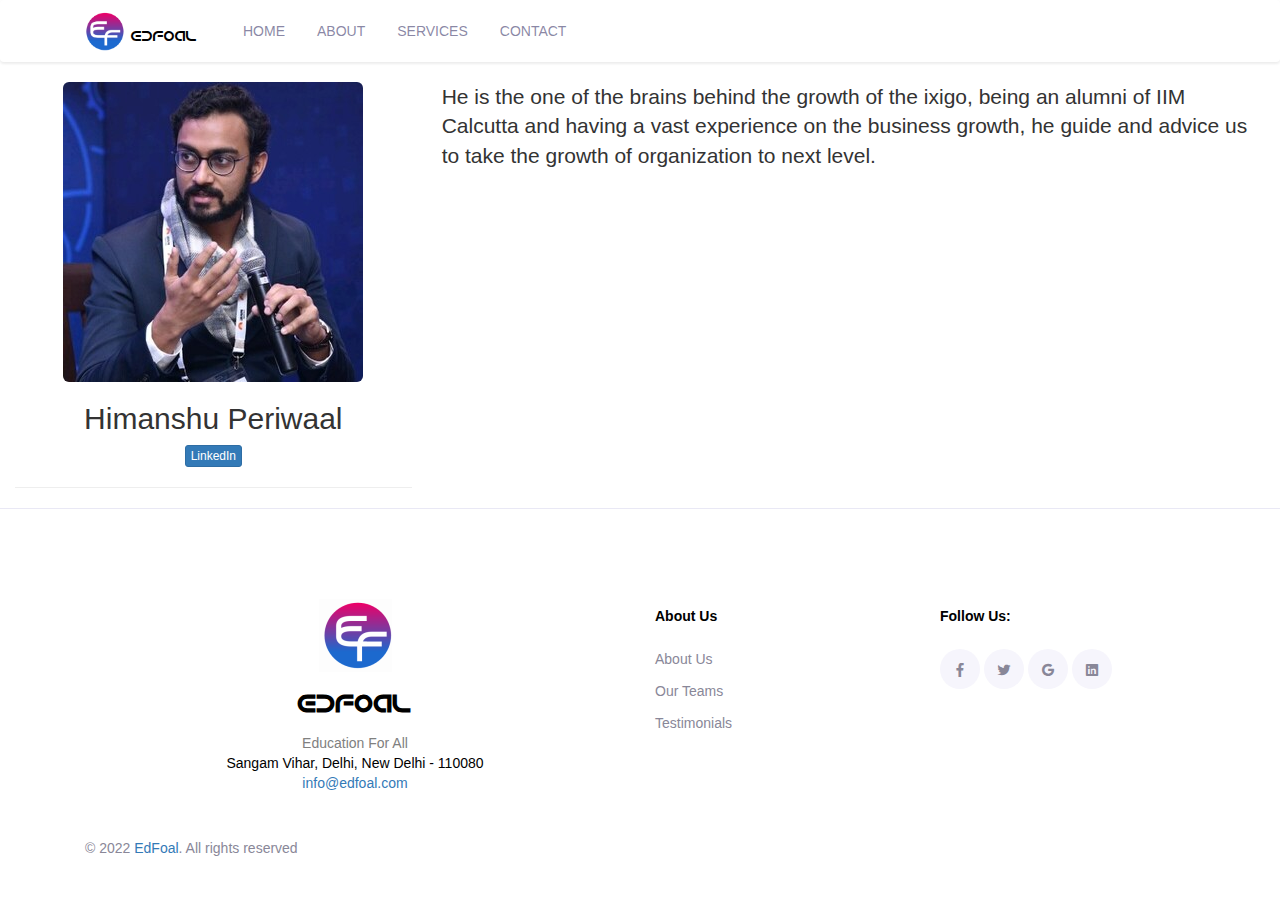
<file: html/himanshusir.html>
<!DOCTYPE html>
<html lang="en">

<head>
  <meta charset="UTF-8">
  <meta name="viewport" content="width=device-width, initial-scale=1.0">

  <meta http-equiv="X-UA-Compatible" content="IE=edge">

  <meta name="description"
  content="Your partner in shaping the future. We at EdFoal help people achieve their career goals by building a personalized roadmap consisting of learning resources, mentors, and step-wise targets.">
<meta name="copyright" content="EdFoal">
<meta name="keywords"
  content="edfoal, education, education for all, jobs, interview, internships, mentor, roadmaps, programming, technology, company, IT jobs, colleges, engineering, development, Viond Singh, Himanshu periwaa, education, learning, roadmap, personalised roadmap, software development training, site reliability engineer training, front end developer training, sdet training, data science training, engineer, computer science jobs, training with placementl">

  <title>EdFoal</title>

  <link rel="stylesheet" href="../assets/vendor/animate/animate.css">

  <link rel="stylesheet" href="../assets/css/bootstrap.css">

  <link rel="stylesheet" href="../assets/css/maicons.css">

  <link rel="stylesheet" href="../assets/vendor/owl-carousel/css/owl.carousel.css">

  <link rel="stylesheet" href="../assets/css/theme.css">

  <link rel="icon" href="../assets/img/Logo/edfoallogo.png">

  <link rel="stylesheet" href="https://maxcdn.bootstrapcdn.com/bootstrap/3.3.7/css/bootstrap.min.css"
    integrity="sha384-BVYiiSIFeK1dGmJRAkycuHAHRg32OmUcww7on3RYdg4Va+PmSTsz/K68vbdEjh4u" crossorigin="anonymous">

  


</head>

<body>
  <div class="back-to-top"></div>
  <header>
    <nav class="navbar navbar-expand-lg navbar-light shadow-sm">
      <div class="container">
        <a href="../index.html"><img src="../assets/img/Logo/edfoal.png" alt="Edfoal logo" width="40"
          height="40"></a>
          <h5 class="logoname" style="padding-top: 1%;"> &nbsp EdFoal</h5>

        <button class="navbar-toggler" data-toggle="collapse" data-target="#navbarContent" aria-controls="navbarContent"
          aria-expanded="false" aria-label="Toggle navigation">
          <span class="navbar-toggler-icon"></span>
        </button>

        <div class="navbar-collapse collapse" id="navbarContent">
          <ul class="navbar-nav ml-lg-4 pt-3 pt-lg-0">
            <li class="nav-item">
              <a href="../index.html" class="nav-link">HOME</a>
            </li>
            <li class="nav-item">
              <a href="../html/about.html" class="nav-link">ABOUT</a>
            </li>
            <li class="nav-item">
              <a href="../html/services.html" class="nav-link">SERVICES</a>
            </li>
            <!-- <li class="nav-item active">
                  <a href="blog.html" class="nav-link">News</a>
                </li> -->
            <li class="nav-item">
              <a href="../html/contact.html" class="nav-link">CONTACT</a>
            </li>
          </ul>

          <!-- <div class="ml-auto">
                <a href="#" class="btn btn-outline rounded-pill">Get a Quote</a>
              </div> -->
        </div>
      </div>
    </nav>
  </header>
  <main>
    <div class="container-fluid">

      <!--First row (only row)-->
      <div class="row extra_margin">

        <!-- First column (smaller of the two). Will appear on the left on desktop and on the top on mobile. -->
        <div class="col-md-4 col-sm-12 col-xs-12">

          <!-- Div to center the header image/name/social buttons -->
          <div class="text-center">

            <!-- Placeholder image using Placeholder.com -->
            <img src="../assets/img/person/himanshu sir 300.jpg" class="img-rounded" />

            <!-- Header text (Person's name) -->
            <h2>Himanshu Periwaal</h2>

            <!-- Social buttons using anchor elements and btn-primary class to style -->
            <p>
              <a class="btn btn-primary btn-xs" href="https://www.linkedin.com/in/himanshuperiwal/"
                role="button">LinkedIn</a>
              <!-- <a class="btn btn-primary btn-xs" href="#" role="button">Twitter</a> -->
              <!-- <a class="btn btn-primary btn-xs" href="#" role="button">Instagram</a> -->
              <!-- <a class="btn btn-primary btn-xs" href="#" role="button">Website</a> -->
            </p>

          </div>
          <hr>

        </div> <!-- End Col 1 -->

        <!-- Second column - for small and extra-small screens, will use whatever # cols is available -->
        <div class="col-md-8 col-sm-* col-xs-*">

          <!-- "Lead" text at top of column. -->
          <p class="lead">He is the one of the brains behind the growth of the ixigo, being an alumni of IIM Calcutta
            and having a vast experience on the business growth, he guide and advice us to take the growth of
            organization to next level.<br>
          </p>

          <!-- Horizontal rule to add some spacing between the "lead" and body text -->
          <!-- <hr /> -->
        </div> <!-- End column 2 -->

      </div> <!-- End row 1 -->

    </div> <!-- End main container -->
  </main>
  <footer class="page-footer">
    <div class="container">
      <div class="row justify-content-center mb-5">
        <div class="col-lg-6 py-3">
          <center>
            <a href="../index.html"><img src="../assets/img/Logo/edfoallogo.png" alt="logo"></a>
            <div style="line-height: 0%;">
            <h3 class="logoname" style="color: black;">EdFoal</h3>
            <p style="color: grey;">Education For All</p>
            </div>
            <p style="color: #000000; "> Sangam Vihar, Delhi, New Delhi - 110080</p>
              <p style="line-height: 2%;"><a
              href="https://mail.google.com/mail/u/0/#inbox?compose=new">info@edfoal.com</a></p>
          </center>
          <!-- <p><a href="#">info@edfoal.com</a></p> -->
        </div>
        <div class="col-lg-3 py-3">
          <h5 style="color: black;">About Us</h5>
          <ul class="footer-menu">
            <li><a href="../html/about.html">About Us</a></li>
            <!-- <li><a href="#">Jobs</a></li> -->
            <li><a href="../html/about.html">Our Teams</a></li>
            <li><a href="../html/about.html">Testimonials</a></li>
            <!-- <li><a href="../html/about.html">News & Press</a></li> -->
          </ul>
        </div>
        <div class="col-lg-3 py-3">
          <h5 style="color: black;">Follow Us: </h5>
          <!-- <form action="#">
                <input type="text" class="form-control" placeholder="Enter your mail..">
              </form> -->

          <div class="sosmed-button mt-4">
            <a href="https://www.facebook.com/EdFoal-104575148222056/"><span class="mai-logo-facebook-f"></span></a>
            <a href="https://twitter.com/EdFoal"><span class="mai-logo-twitter"></span></a>
            <a href="https://mail.google.com/mail/u/0/#inbox?compose=new"><span class="mai-logo-google"></span></a>
            <a href="https://www.linkedin.com/company/edfoal/posts/?feedView=all"><span
                class="mai-logo-linkedin"></span></a>
          </div>
        </div>
      </div>

      <div class="row">
        <div class="col-sm-6 py-2">
          <p id="copyright">&copy; 2022 <a href="index.html">EdFoal</a>. All rights reserved</p>
        </div>
        <!-- <div class="col-sm-6 py-2" style="text-align: right;"> -->
          <!-- <center> -->
          <!-- <span> Last Update : </span>
            <p id="demo"></p>
        </div> -->
        <!-- <div class="col-sm-6 py-2 text-right">
          <div class="d-inline-block px-3">
            <a href="#">Privacy</a>
          </div>
          <div class="d-inline-block px-3">
            <a href="#">Contact Us</a>
          </div>
        </div> -->
      </div>
    </div> <!-- .container -->
  </footer> <!-- .page-footer -->

  <script src="../assets/js/jquery-3.5.1.min.js"></script>

  <script src="../assets/js/bootstrap.bundle.min.js"></script>

  <script src="../assets/vendor/wow/wow.min.js"></script>

  <script src="../assets/vendor/owl-carousel/js/owl.carousel.min.js"></script>

  <script src="../assets/vendor/waypoints/jquery.waypoints.min.js"></script>

  <script src="../assets/vendor/animateNumber/jquery.animateNumber.min.js"></script>

  <script src="../assets/js/google-maps.js"></script>

  <script src="../assets/js/theme.js"></script>

  <script src="https://cdn.jsdelivr.net/npm/bootstrap@5.0.2/dist/js/bootstrap.bundle.min.js"
    integrity="sha384-MrcW6ZMFYlzcLA8Nl+NtUVF0sA7MsXsP1UyJoMp4YLEuNSfAP+JcXn/tWtIaxVXM"
    crossorigin="anonymous"></script>
  <script>
    const date = new Date(document.lastModified);
    document.getElementById("demo").innerHTML = date;
  </script>
</body>
</file>
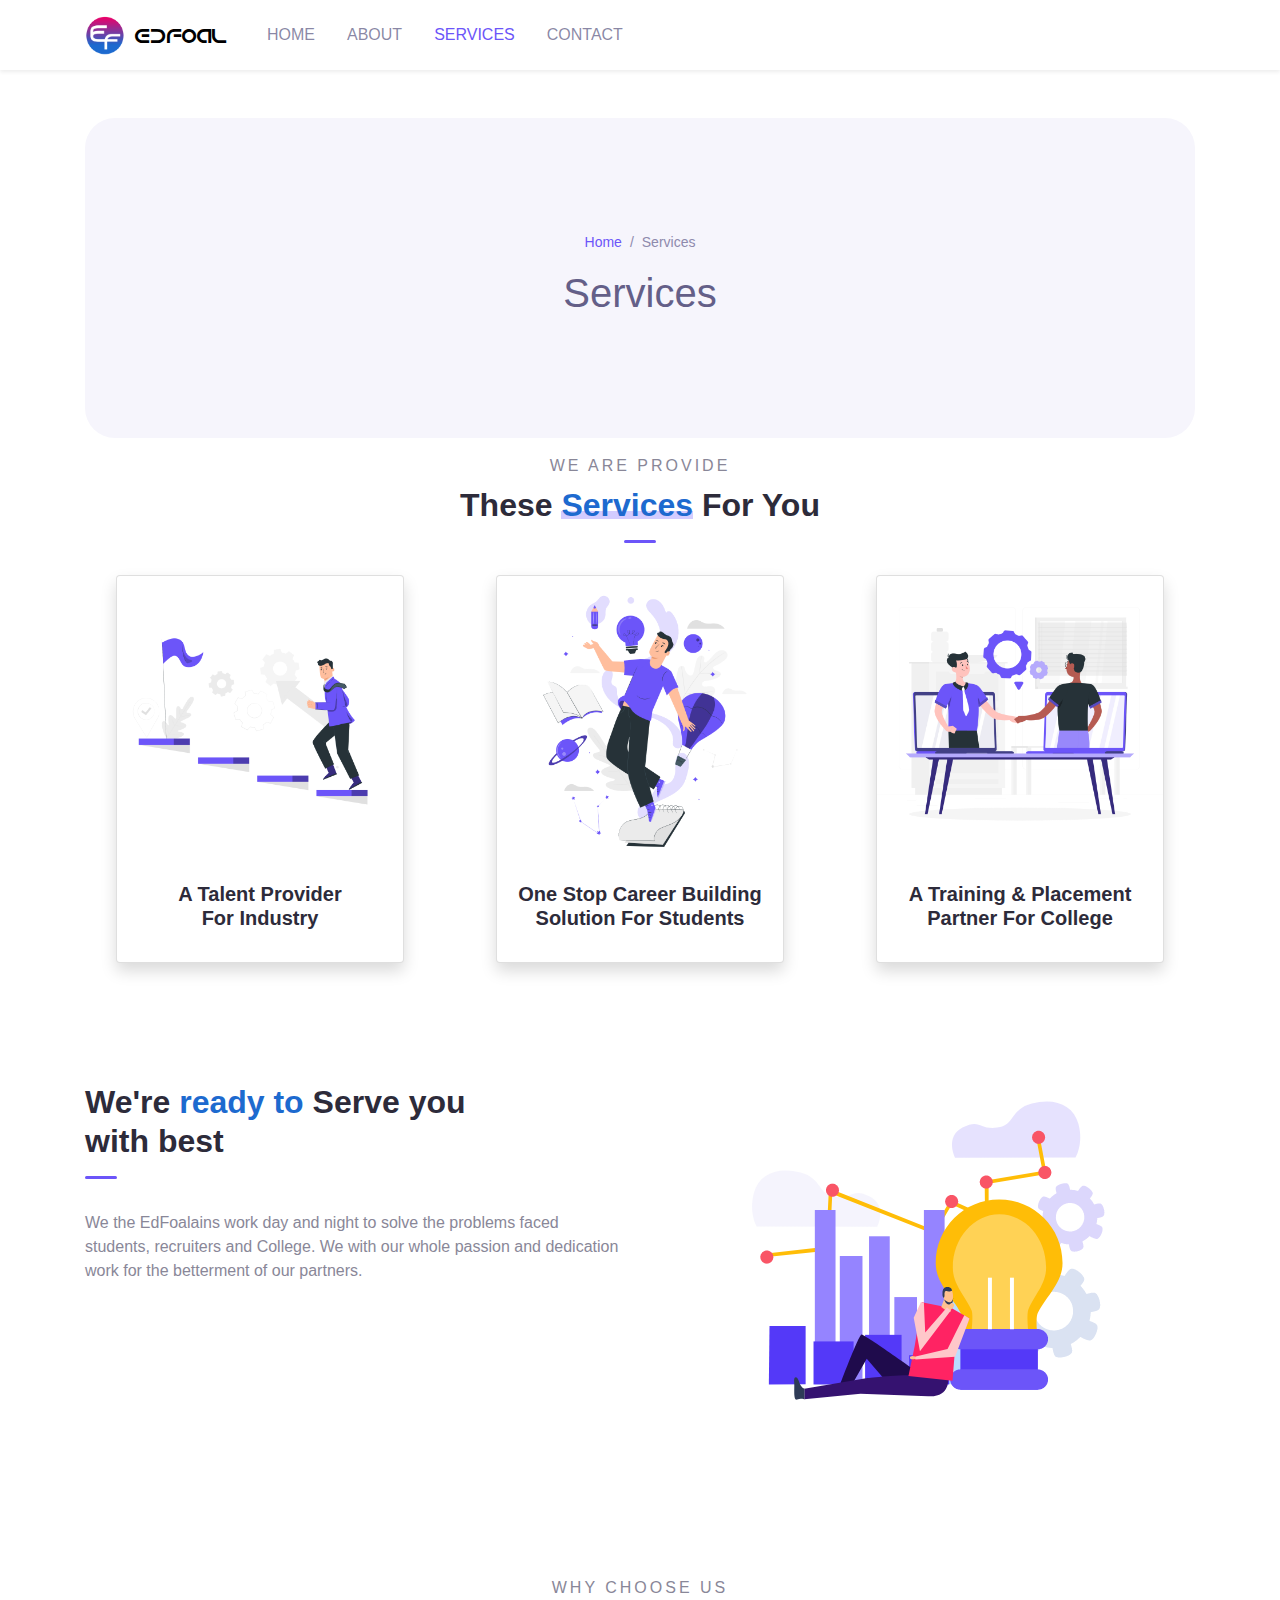
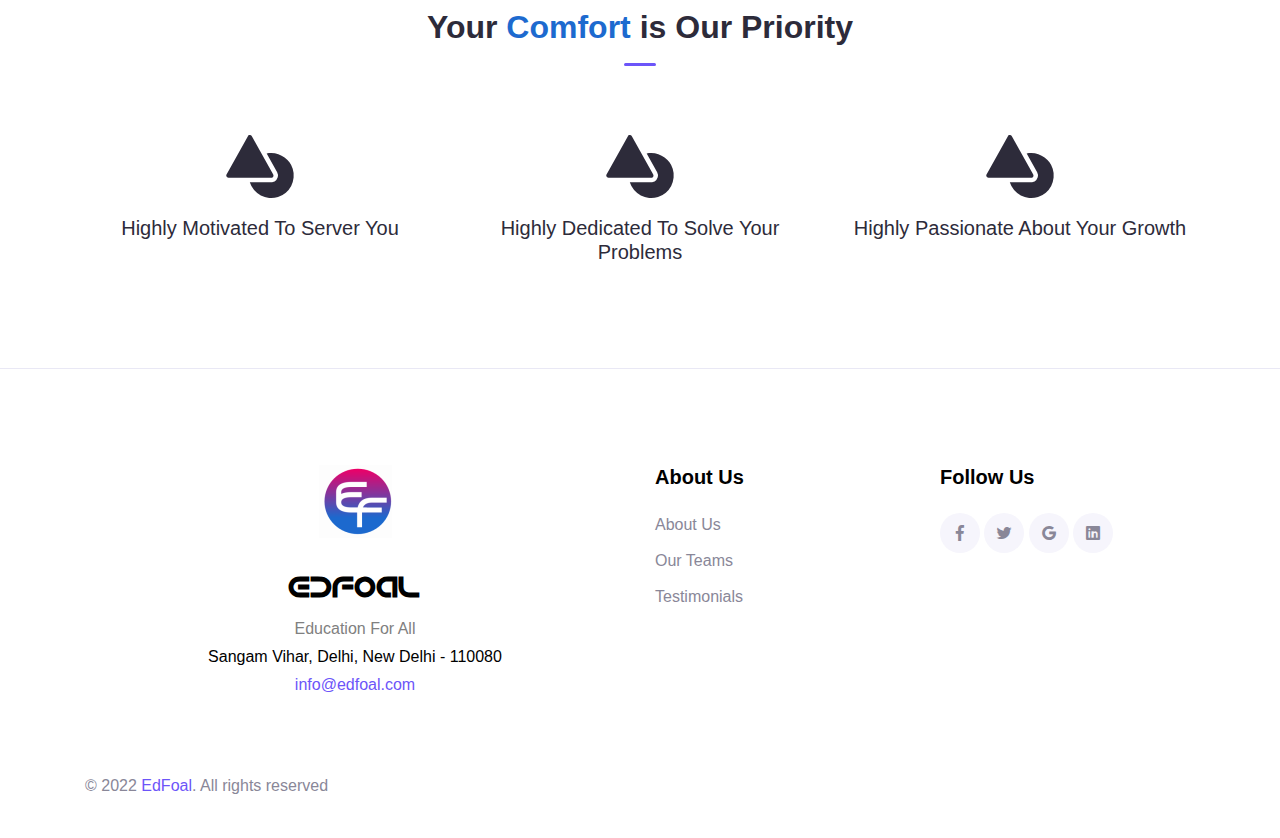
<file: html/services.html>
<!DOCTYPE html>
<html lang="en">

<head>
  <meta charset="UTF-8">
  <meta name="viewport" content="width=device-width, initial-scale=1.0">

  <meta http-equiv="X-UA-Compatible" content="IE=edge">

  <meta name="description"
  content="Your partner in shaping the future. We at EdFoal help people achieve their career goals by building a personalized roadmap consisting of learning resources, mentors, and step-wise targets.">
  <meta name="copyright" content="EdFoal">
  <meta name="keywords"
  content="edfoal, education, education for all, jobs, interview, internships, mentor, roadmaps, programming, technology, company, IT jobs, colleges, engineering, development, Viond Singh, Himanshu periwaa, education, learning, roadmap, personalised roadmap, software development training, site reliability engineer training, front end developer training, sdet training, data science training, engineer, computer science jobs, training with placementl">

  <title>EdFoal</title>

  <link rel="stylesheet" href="../assets/vendor/animate/animate.css">

  <link rel="stylesheet" href="../assets/css/bootstrap.css">

  <link rel="stylesheet" href="../assets/css/maicons.css">

  <link rel="stylesheet" href="../assets/vendor/owl-carousel/css/owl.carousel.css">

  <link rel="stylesheet" href="../assets/css/theme.css">

  <link rel="icon" href="../assets/img/Logo/edfoallogo.png">

</head>

<body>

  <!-- Back to top button -->
  <div class="back-to-top"></div>

  <header>
    <nav class="navbar navbar-expand-lg navbar-light shadow-sm">
      <div class="container">
        <a href="../index.html"><img src="../assets/img/Logo/edfoal.png" alt="Edfoal logo" width="40" height="40"></a>
        <h5 class="logoname" style="padding-top: 1%;"> &nbsp EdFoal</h5>

        <button class="navbar-toggler" data-toggle="collapse" data-target="#navbarContent" aria-controls="navbarContent"
          aria-expanded="false" aria-label="Toggle navigation">
          <span class="navbar-toggler-icon"></span>
        </button>

        <div class="navbar-collapse collapse" id="navbarContent">
          <ul class="navbar-nav ml-lg-4 pt-3 pt-lg-0">
            <li class="nav-item">
              <a href="../index.html" class="nav-link">HOME</a>
            </li>
            <li class="nav-item">
              <a href="../html/about.html" class="nav-link">ABOUT</a>
            </li>
            <li class="nav-item active">
              <a href="../html/services.html" class="nav-link">SERVICES</a>
            </li>
            <!-- <li class="nav-item">
              <a href="blog.html" class="nav-link">News</a>
            </li> -->
            <li class="nav-item">
              <a href="../html/contact.html" class="nav-link">CONTACT</a>
            </li>
          </ul>
        </div>
      </div>
    </nav>

    <div class="container mt-5">
      <div class="page-banner">
        <div class="row justify-content-center align-items-center h-100">
          <div class="col-md-6">
            <nav aria-label="Breadcrumb">
              <ul class="breadcrumb justify-content-center py-0 bg-transparent">
                <li class="breadcrumb-item"><a href="../index.html">Home</a></li>
                <li class="breadcrumb-item active">Services</li>
              </ul>
            </nav>
            <h1 class="text-center">Services</h1>
          </div>
        </div>
      </div>
    </div>
  </header>

  <main>
    <div class="text-center">
      <div class="subhead">We are provide</div>
      <h2 class="title-section">These <span class="marked">Services</span> For You</h2>
      <div class="divider mx-auto"></div>
    </div>
    <center>
      <div class="container">
        <div class="row">
          <div class="col-md-4">
            <div class="card shadow" style="width: 18rem;">
              <img src="../assets/img/services/In progress-pana (1).png" class="card-img-top" alt="Vinod Singh">
              <div class="card-body">
                <h5 class="card-title"><b>A Talent Provider<br> For Industry</b></h5>
                <!-- <a href="#" class="btn btn-primary">Read More</a> -->
              </div>
            </div>
          </div>
          <div class="col-md-4">
            <div class="card shadow" style="width: 18rem;">
              <img src="../assets/img/services/Creativity-pana (1).png" class="card-img-top" alt="Himanshu periwaal">
              <div class="card-body">
                <h5 class="card-title"><b>One Stop Career Building Solution For Students </b></h5>
                <!-- <a href="#" class="btn btn-primary">Read More</a> -->
              </div>
            </div>
          </div>
          <div class="col-md-4">
            <div class="card shadow" style="width: 18rem;">
              <img src="../assets/img/services/Live collaboration-rafiki.png" class="card-img-top" alt="...">
              <div class="card-body">
                <h5 class="card-title"><b>A Training & Placement Partner For College</b></h5>
                <!-- <a href="#" class="btn btn-primary">Read More</a> -->
              </div>
            </div>
          </div>
        </div>
      </div>
    </center>
    <br>
    <div class="page-section">
      <div class="container">
        <div class="row">
          <div class="col-lg-6 py-3">
            <h2 class="title-section">We're <span class="marked">ready to</span> Serve you with best</h2>
            <div class="divider"></div>
            <p class="mb-5">We the EdFoalains work day and night to solve the problems faced students, recruiters and
              College. We with our whole passion and dedication work for the betterment of our partners.
              <!-- We Edfoalians are here to reduce the gap between what is required to pursue a desirable career and what our system delivers!! -->
            </p>
            <!-- <a href="#" class="btn btn-primary">More Details</a> -->
            <!-- <a href="#" class="btn btn-outline ml-2">See pricing</a> -->
          </div>
          <div class="col-lg-6 py-3">
            <div class="img-place text-center">
              <img src="../assets/img/bg_image_3.png" alt="">
            </div>
          </div>
        </div>
      </div> <!-- .container -->
    </div> <!-- .page-section -->

    <div class="page-section">
      <div class="container">
        <div class="text-center">
          <div class="subhead">Why Choose Us</div>
          <h2 class="title-section">Your <span class="marked">Comfort</span> is Our Priority</h2>
          <div class="divider mx-auto"></div>
        </div>

        <div class="row mt-5 text-center">
          <div class="col-lg-4 py-3">
            <div class="display-3"><span class="mai-shapes"></span></div>
            <h5>
              Highly Motivated To Server You</h5>
          </div>
          <div class="col-lg-4 py-3">
            <div class="display-3"><span class="mai-shapes"></span></div>
            <h5>Highly Dedicated To Solve Your Problems</h5>
            <!-- <p>Lorem ipsum dolor sit amet consectetur adipisicing elit. Laborum, sit.</p> -->
          </div>
          <div class="col-lg-4 py-3">
            <div class="display-3"><span class="mai-shapes"></span></div>
            <h5>
              Highly Passionate About Your Growth</h5>
          </div>
        </div>
      </div> <!-- .container -->
    </div> <!-- .page-section -->
  </main>

  <footer class="page-footer">
    <div class="container">
      <div class="row justify-content-center mb-5">
        <div class="col-lg-6 py-3">
          <center>
            <a href="../index.html"><img src="../assets/img/Logo/edfoallogo.png" alt="logo"></a>
            <div style="line-height: 0%;">
            <h3 class="logoname" style="color: black;"><br>EdFoal</h3>
            <p style="color: grey;">Education For All</p>
          </div>
            <p style="color: #000000; "> Sangam Vihar, Delhi, New Delhi - 110080</p>
          <p style="line-height: 2%;"><a
          href="https://mail.google.com/mail/u/0/#inbox?compose=new">info@edfoal.com</a></p>
          </center>
          <!-- <p><a href="#">info@edfoal.com</a></p> -->
        </div>
        <div class="col-lg-3 py-3">
          <h5 style="color: black;">About Us</h5>
          <ul class="footer-menu">
            <li><a href="../html/about.html">About Us</a></li>
            <!-- <li><a href="#">Jobs</a></li> -->
            <li><a href="../html/about.html">Our Teams</a></li>
            <li><a href="../html/about.html">Testimonials</a></li>
            <!-- <li><a href="../html/blog.html">News & Press</a></li> -->
          </ul>
        </div>
        <div class="col-lg-3 py-3">
          <h5 style="color: black;">Follow Us</h5>
          <!-- <form action="#">
            <input type="text" class="form-control" placeholder="Enter your mail..">
          </form> -->

          <div class="sosmed-button mt-4">
            <a href="https://www.facebook.com/EdFoal-104575148222056/"><span class="mai-logo-facebook-f"></span></a>
            <a href="https://twitter.com/EdFoal"><span class="mai-logo-twitter"></span></a>
            <a href="https://mail.google.com/mail/u/0/#inbox?compose=new"><span class="mai-logo-google"></span></a>
            <a href="https://www.linkedin.com/company/edfoal/posts/?feedView=all"><span
                class="mai-logo-linkedin"></span></a>
          </div>
        </div>
      </div>

      <div class="row">
        <div class="col-sm-6 py-2">
          <p id="copyright">&copy; 2022 <a href="../index.html">EdFoal</a>. All rights reserved</p>
        </div>
        <!-- <div class="col-sm-6 py-2" style="text-align: right;"> -->
          <!-- <center> -->
          <!-- <span> Last Update : </span>
            <p id="demo"></p>
        </div> -->
        <!-- <div class="col-sm-6 py-2 text-right">
          <div class="d-inline-block px-3">
            <a href="#">Privacy</a>
          </div>
          <div class="d-inline-block px-3">
            <a href="#">Contact Us</a>
          </div>
        </div> -->
      </div>
    </div> <!-- .container -->
  </footer> <!-- .page-footer -->


  <script src="../assets/js/jquery-3.5.1.min.js"></script>

  <script src="../assets/js/bootstrap.bundle.min.js"></script>

  <script src="../assets/vendor/wow/wow.min.js"></script>

  <script src="../assets/vendor/owl-carousel/js/owl.carousel.min.js"></script>

  <script src="../assets/vendor/waypoints/jquery.waypoints.min.js"></script>

  <script src="../assets/vendor/animateNumber/jquery.animateNumber.min.js"></script>

  <script src="../assets/js/google-maps.js"></script>

  <script src="../assets/js/theme.js"></script>

  <script>
    const date = new Date(document.lastModified);
    document.getElementById("demo").innerHTML = date;
  </script>


</body>

</html>
</file>
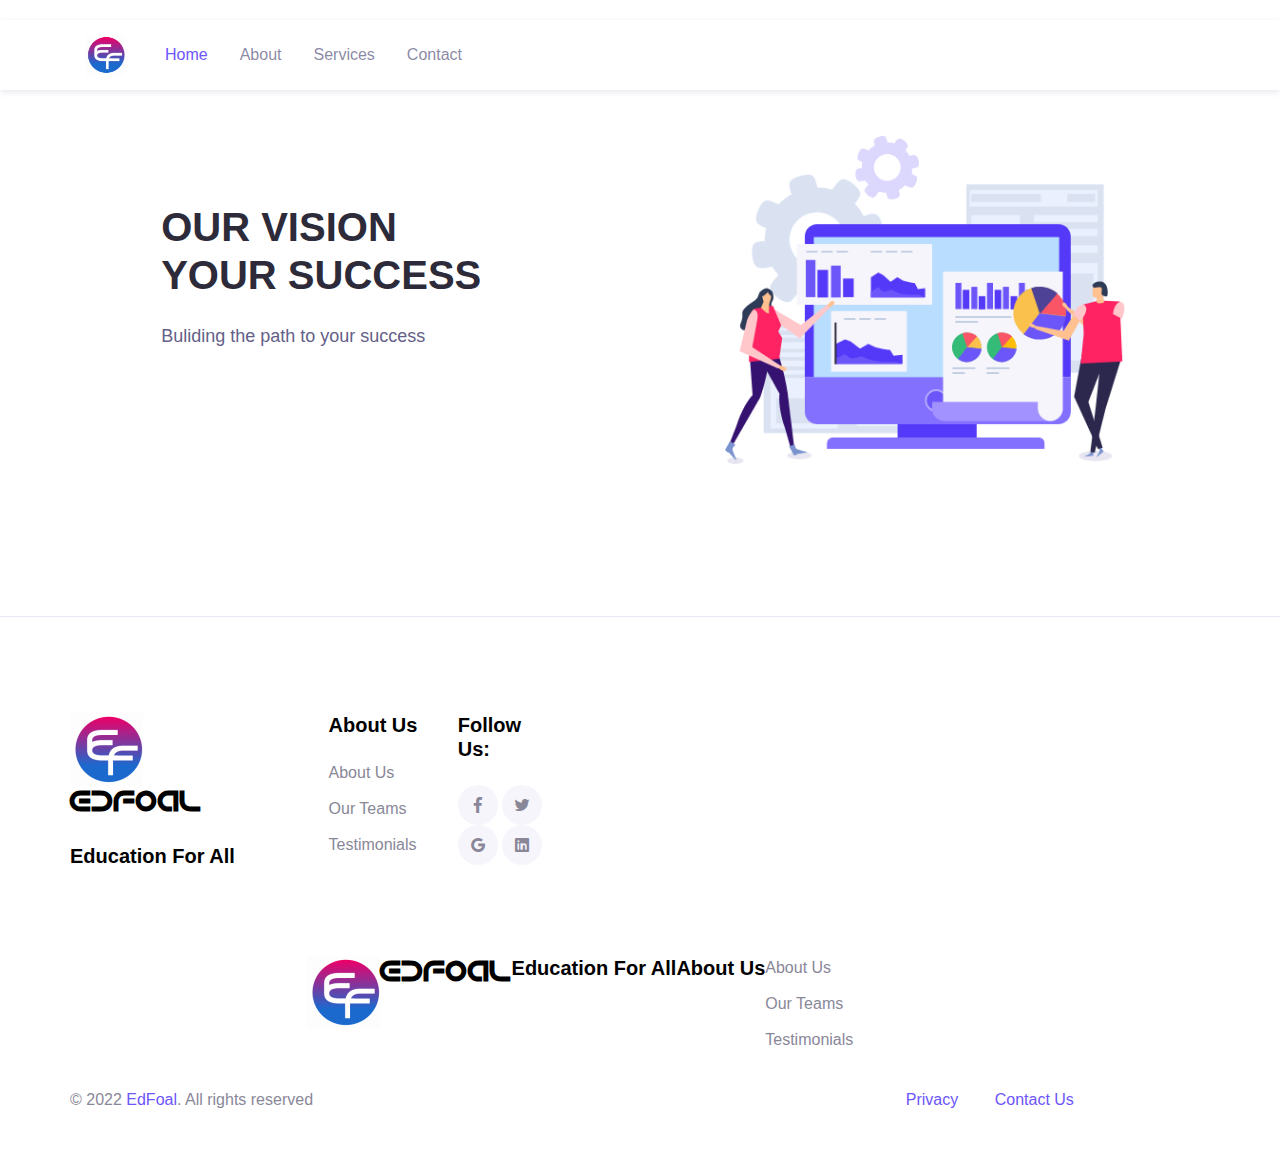
<file: html/test.html>
<!DOCTYPE html>
<html lang="en">

<head>
    <meta charset="UTF-8">
    <meta name="viewport" content="width=device-width, initial-scale=1.0">

    <meta http-equiv="X-UA-Compatible" content="IE=edge">

    <meta name="copyright" content="edfoal">
    <meta name="keywords"
        content="edfoal, education, education for all, jobs, interview, internships, mentor, roadmaps, programming, technology, company, IT jobs, colleges, engineering, development, Viond Singh, Himanshu periwaal">

    <title>EdFoal</title>

    <link rel="stylesheet" href="../assets/vendor/animate/animate.css">

    <link rel="stylesheet" href="../assets/css/bootstrap.css">

    <link rel="stylesheet" href="../assets/css/maicons.css">

    <link rel="stylesheet" href="../assets/vendor/owl-carousel/css/owl.carousel.css">

    <link rel="stylesheet" href="../assets/css/theme.css">

    <link rel="icon" href="../assets/img/Logo/edfoallogo.png">

    <link href="https://cdn.jsdelivr.net/npm/bootstrap@5.0.2/dist/css/bootstrap.min.css" rel="stylesheet"
        integrity="sha384-EVSTQN3/azprG1Anm3QDgpJLIm9Nao0Yz1ztcQTwFspd3yD65VohhpuuCOmLASjC" crossorigin="anonymous">

    <script src="https://cdn.jsdelivr.net/npm/bootstrap@5.0.2/dist/js/bootstrap.bundle.min.js"
        integrity="sha384-MrcW6ZMFYlzcLA8Nl+NtUVF0sA7MsXsP1UyJoMp4YLEuNSfAP+JcXn/tWtIaxVXM"
        crossorigin="anonymous"></script>

</head>

<body>
    <header>
        <nav class="navbar navbar-expand-lg navbar-light navbar-float">
            <div class="container">
                <div>
                    <a href="index.html"><img src="../assets/img/Logo/edfoallogo.png" alt="Edfoal logo" width="40"
                            height="40"></a>
                </div>
                <!-- <a href="index.html" class="navbar-brand" class><b>Ed</b><span class="text-primary"><b>Foal</b></span></a> -->

                <button class="navbar-toggler" data-toggle="collapse" data-target="#navbarContent"
                    aria-controls="navbarContent" aria-expanded="false" aria-label="Toggle navigation">
                    <span class="navbar-toggler-icon"></span>
                </button>

                <div class="navbar-collapse collapse" id="navbarContent">
                    <ul class="navbar-nav ml-lg-4 pt-3 pt-lg-0">
                        <li class="nav-item active">
                            <a href="index.html" class="nav-link">Home</a>
                        </li>
                        <li class="nav-item">
                            <a href="../html/about.html" class="nav-link">About</a>
                        </li>
                        <li class="nav-item">
                            <a href="../html/services.html" class="nav-link">Services</a>
                        </li>
                        <!-- <li class="nav-item">
                  <a href="blog.html" class="nav-link">News</a>
                </li> -->
                        <li class="nav-item">
                            <a href="../html/contact.html" class="nav-link">Contact</a>
                        </li>
                    </ul>
                </div>
            </div>
        </nav>

        <div class="page-banner home-banner">
            <div class="container h-100">
                <div class="row align-items-center h-100">
                    <div class="col-lg-6 py-3 wow fadeInUp">
                        <h1 class="mb-4"><b>OUR VISION <br> YOUR SUCCESS</b></h1>
                        <p class="text-lg mb-5">Buliding the path to your success</p>
                    </div>
                    <div class="col-lg-6 py-3 wow zoomIn">
                        <div class="img-place">
                            <img src="../assets/img/bg_image_1.png" alt="">
                        </div>
                    </div>
                </div>
            </div>
        </div>
    </header>
    <footer class="page-footer">
        <div class="container">
            <div class="row">
                <div class="row justify-content-center mb-5">
                    <!-- <center> -->
                    <div class="col-lg-6 py-3">
                        
                        <a href="index.html"><img src="../assets/img/Logo/edfoallogo.png" alt="logo"></a>
                        <h3 class="logoname" style="color: black;">EdFoal</span></h3>
                        <h5 style="color: black;">Education For All</h5>

                        <!-- <p><a href="#">info@edfoal.com</a></p> -->
                        
                    </div>
<!-- </center> -->
                    <div class="col-lg-3 py-3">
                        <h5 style="color: black;">About Us</h5>
                        <ul class="footer-menu">
                            <li><a href="../html/about.html">About Us</a></li>
                            <!-- <li><a href="#">Jobs</a></li> -->
                            <li><a href="../html/about.html">Our Teams</a></li>
                            <li><a href="../html/about.html">Testimonials</a></li>
                            <!-- <li><a href="../html/about.html">News & Press</a></li> -->
                        </ul>
                    </div>
                    <div class="col-lg-3 py-3">
                        <h5 style="color: black;">Follow Us: </h5>
                        <!-- <form action="#">
                    <input type="text" class="form-control" placeholder="Enter your mail..">
                    < /form> -->

                        <div class="sosmed-button mt-4">
                            <a href="https://www.instagram.com/ed_foal/?hl=en"><span
                                    class="mai-logo-facebook-f"></span></a>
                            <a href="https://twitter.com/EdFoal"><span class="mai-logo-twitter"></span></a>
                            <a href="info@edfoal.com"><span class="mai-logo-google"></span></a>
                            <a href="https://www.linkedin.com/company/edfoal/posts/?feedView=all"><span
                                    class="mai-logo-linkedin"></span></a>
                        </div>
                    </div>
                </div>

                <div class="row">
                    <div class="container">
                        <div class="row justify-content-center mb-6">
                    <a href="index.html"><img src="../assets/img/Logo/edfoallogo.png" alt="logo"></a>
                    <h3 class="logoname" style="color: black;">EdFoal</span></h3>
                    <h5 style="color: black;">Education For All</h5>
                    <h5 style="color: black;">About Us</h5>
                        <ul class="footer-menu">
                            <li><a href="../html/about.html">About Us</a></li>
                            <!-- <li><a href="#">Jobs</a></li> -->
                            <li><a href="../html/about.html">Our Teams</a></li>
                            <li><a href="../html/about.html">Testimonials</a></li>
                        </div>
                    </div>
                    <div class="col-sm-6 py-2">
                        <p id="copyright">&copy; 2022 <a href="index.html">EdFoal</a>. All rights reserved</p>
                    </div>
                    <div class="col-sm-6 py-2 text-right">
                        <div class="d-inline-block px-3">
                            <a href="#">Privacy</a>
                        </div>
                        <div class="d-inline-block px-3">
                            <a href="#">Contact Us</a>
                        </div>
                    </div>
                </div>
            </div>
        </div>
        </div>
        <!-- .container -->
    </footer> <!-- .page-footer -->
</body>

</html>
</file>
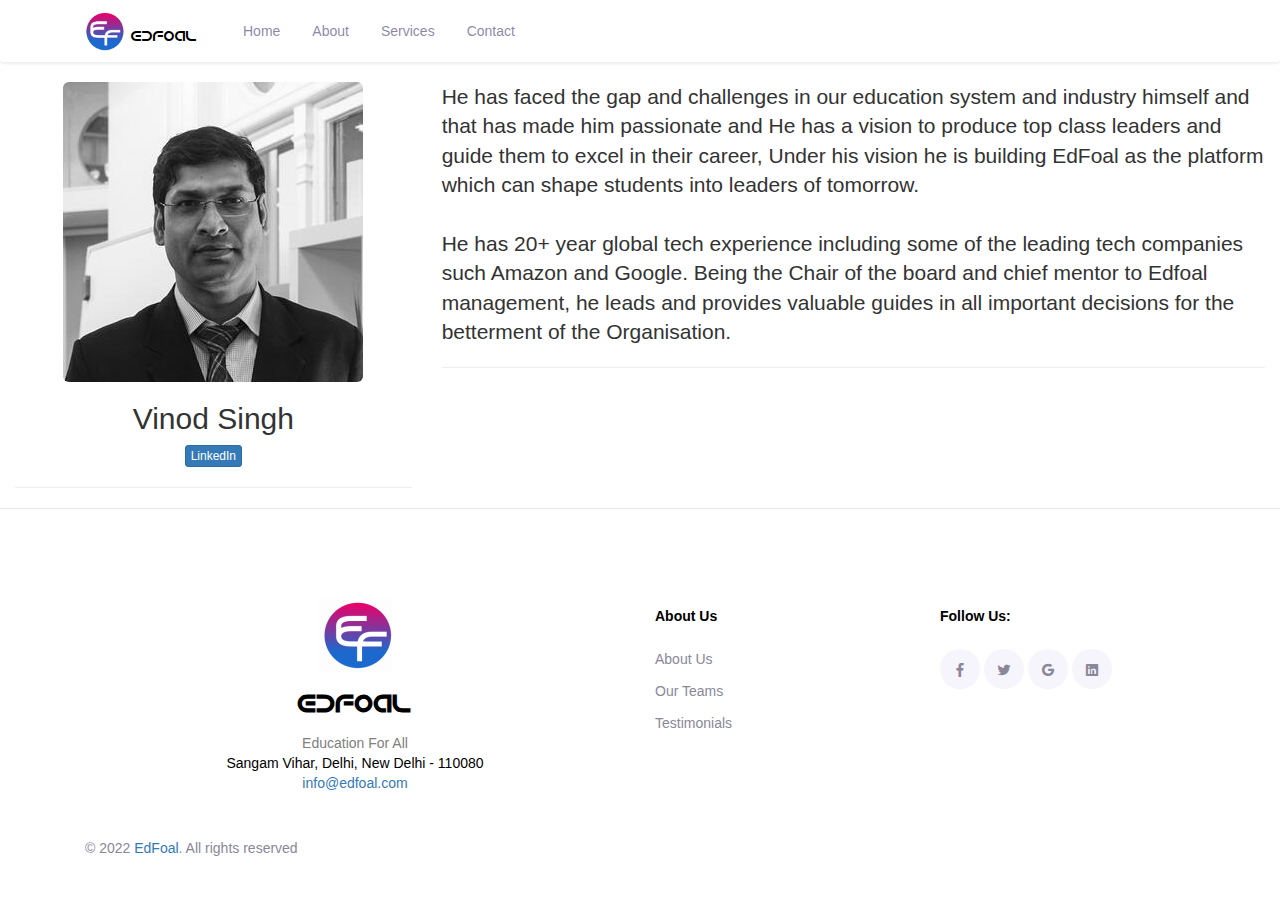
<file: html/vinodsir.html>
<!DOCTYPE html>
<html lang="en">

<head>
    <meta charset="UTF-8">
    <meta name="viewport" content="width=device-width, initial-scale=1.0">

    <meta http-equiv="X-UA-Compatible" content="IE=edge">

    <meta name="description"
    content="Your partner in shaping the future. We at EdFoal help people achieve their career goals by building a personalized roadmap consisting of learning resources, mentors, and step-wise targets.">
    <meta name="copyright" content="EdFoal">
    <meta name="keywords"
    content="edfoal, education, education for all, jobs, interview, internships, mentor, roadmaps, programming, technology, company, IT jobs, colleges, engineering, development, Viond Singh, Himanshu periwaa, education, learning, roadmap, personalised roadmap, software development training, site reliability engineer training, front end developer training, sdet training, data science training, engineer, computer science jobs, training with placementl">

    <title>EdFoal</title>

    <link rel="stylesheet" href="../assets/vendor/animate/animate.css">

    <link rel="stylesheet" href="../assets/css/bootstrap.css">

    <link rel="stylesheet" href="../assets/css/maicons.css">

    <link rel="stylesheet" href="../assets/vendor/owl-carousel/css/owl.carousel.css">

    <link rel="stylesheet" href="../assets/css/theme.css">

    <link rel="icon" href="../assets/img/Logo/edfoallogo.png">

    <link rel="stylesheet" href="https://maxcdn.bootstrapcdn.com/bootstrap/3.3.7/css/bootstrap.min.css"
        integrity="sha384-BVYiiSIFeK1dGmJRAkycuHAHRg32OmUcww7on3RYdg4Va+PmSTsz/K68vbdEjh4u" crossorigin="anonymous">

    <script src="https://cdn.jsdelivr.net/npm/bootstrap@5.0.2/dist/js/bootstrap.bundle.min.js"
        integrity="sha384-MrcW6ZMFYlzcLA8Nl+NtUVF0sA7MsXsP1UyJoMp4YLEuNSfAP+JcXn/tWtIaxVXM"
        crossorigin="anonymous"></script>


</head>

<body>
    <div class="back-to-top"></div>
    <header>
        <nav class="navbar navbar-expand-lg navbar-light shadow-sm">
            <div class="container">
              <a href="../index.html"><img src="../assets/img/Logo/edfoal.png" alt="Edfoal logo" width="40"
                height="40"></a>
                <h5 class="logoname" style="padding-top: 1%;"> &nbsp EdFoal</h5>

                <button class="navbar-toggler" data-toggle="collapse" data-target="#navbarContent"
                    aria-controls="navbarContent" aria-expanded="false" aria-label="Toggle navigation">
                    <span class="navbar-toggler-icon"></span>
                </button>

                <div class="navbar-collapse collapse" id="navbarContent">
                    <ul class="navbar-nav ml-lg-4 pt-3 pt-lg-0">
                        <li class="nav-item">
                            <a href="../index.html" class="nav-link">Home</a>
                        </li>
                        <li class="nav-item">
                            <a href="../html/about.html" class="nav-link">About</a>
                        </li>
                        <li class="nav-item">
                            <a href="../html/services.html" class="nav-link">Services</a>
                        </li>
                        <!-- <li class="nav-item active">
                  <a href="blog.html" class="nav-link">News</a>
                </li> -->
                        <li class="nav-item">
                            <a href="../html/contact.html" class="nav-link">Contact</a>
                        </li>
                    </ul>

                    <!-- <div class="ml-auto">
                <a href="#" class="btn btn-outline rounded-pill">Get a Quote</a>
              </div> -->
                </div>
            </div>
        </nav>
    </header>
    <main>
        <div class="container-fluid">

            <!--First row (only row)-->
            <div class="row extra_margin">

                <!-- First column (smaller of the two). Will appear on the left on desktop and on the top on mobile. -->
                <div class="col-md-4 col-sm-12 col-xs-12">

                    <!-- Div to center the header image/name/social buttons -->
                    <div class="text-center">

                        <!-- Placeholder image using Placeholder.com -->
                        <img src="../assets/img/person/vinod Sir 300.jpeg" class="img-rounded" />

                        <!-- Header text (Person's name) -->
                        <h2>Vinod Singh</h2>

                        <!-- Social buttons using anchor elements and btn-primary class to style -->
                        <p>
                            <a class="btn btn-primary btn-xs" href="https://www.linkedin.com/in/binodsingh/" role="button">LinkedIn</a>
                            <!-- <a class="btn btn-primary btn-xs" href="#" role="button">Twitter</a> -->
                            <!-- <a class="btn btn-primary btn-xs" href="#" role="button">Instagram</a> -->
                            <!-- <a class="btn btn-primary btn-xs" href="#" role="button">Website</a> -->
                        </p>

                    </div>
                    <hr>

                </div> <!-- End Col 1 -->

                <!-- Second column - for small and extra-small screens, will use whatever # cols is available -->
                <div class="col-md-8 col-sm-* col-xs-*">

                    <!-- "Lead" text at top of column. -->
                    <p class="lead">He has faced the gap and challenges in our education system and industry himself and that has made him passionate and He has a vision to produce top class leaders and guide them to excel in their career, Under his vision he is building EdFoal as the platform which can shape students into leaders of tomorrow.<br>
                        <br>
                    He has 20+ year global tech experience including some of the leading tech companies such Amazon and Google. 
                        Being the Chair of the board and chief mentor to Edfoal management, he leads and provides valuable guides in all important decisions for the betterment of the Organisation.</p>

                    <!-- Horizontal rule to add some spacing between the "lead" and body text -->
                    <hr />
                </div> <!-- End column 2 -->

            </div> <!-- End row 1 -->

        </div> <!-- End main container -->
    </main>
    <footer class="page-footer">
        <div class="container">
          <div class="row justify-content-center mb-5">
            <div class="col-lg-6 py-3">
              <center>
                <a href="../index.html"><img src="../assets/img/Logo/edfoallogo.png" alt="logo"></a>
                <div style="line-height: 0%;">
                <h3 class="logoname" style="color: black;">EdFoal</h3>
                <P style="color: grey;">Education For All</P>
              </div>
              <p style="color: #000000; "> Sangam Vihar, Delhi, New Delhi - 110080</p>
              <p style="line-height: 2%;"><a
              href="https://mail.google.com/mail/u/0/#inbox?compose=new">info@edfoal.com</a></p>
              </center>
              <!-- <p><a href="#">info@edfoal.com</a></p> -->
            </div>
            <div class="col-lg-3 py-3">
              <h5 style="color: black;">About Us</h5>
              <ul class="footer-menu">
                <li><a href="../html/about.html">About Us</a></li>
                <!-- <li><a href="#">Jobs</a></li> -->
                <li><a href="../html/about.html">Our Teams</a></li>
                <li><a href="../html/about.html">Testimonials</a></li>
                <!-- <li><a href="../html/about.html">News & Press</a></li> -->
              </ul>
            </div>
            <div class="col-lg-3 py-3">
              <h5 style="color: black;">Follow Us: </h5>
              <!-- <form action="#">
                <input type="text" class="form-control" placeholder="Enter your mail..">
              </form> -->
    
              <div class="sosmed-button mt-4">
                <a href="https://www.facebook.com/EdFoal-104575148222056/"><span class="mai-logo-facebook-f"></span></a>
                <a href="https://twitter.com/EdFoal"><span class="mai-logo-twitter"></span></a>
                <a href="https://mail.google.com/mail/u/0/#inbox?compose=new"><span class="mai-logo-google"></span></a>
                <a href="https://www.linkedin.com/company/edfoal/posts/?feedView=all"><span
                    class="mai-logo-linkedin"></span></a>
              </div>
            </div>
          </div>
    
          <div class="row">
            <div class="col-sm-6 py-2">
              <p id="copyright">&copy; 2022 <a href="index.html">EdFoal</a>. All rights reserved</p>
            </div>
            <!-- <div class="col-sm-6 py-2" style="text-align: right;"> -->
              <!-- <center> -->
              <!-- <span> Last Update : </span>
                <p id="demo"></p>
            </div> -->
            <!-- <div class="col-sm-6 py-2 text-right">
              <div class="d-inline-block px-3">
                <a href="#">Privacy</a>
              </div>
              <div class="d-inline-block px-3">
                <a href="#">Contact Us</a>
              </div>
            </div> -->
          </div>
        </div> <!-- .container -->
      </footer> <!-- .page-footer -->

    <script src="../assets/js/jquery-3.5.1.min.js"></script>

    <script src="../assets/js/bootstrap.bundle.min.js"></script>

    <script src="../assets/vendor/wow/wow.min.js"></script>

    <script src="../assets/vendor/owl-carousel/js/owl.carousel.min.js"></script>

    <script src="../assets/vendor/waypoints/jquery.waypoints.min.js"></script>

    <script src="../assets/vendor/animateNumber/jquery.animateNumber.min.js"></script>

    <script src="../assets/js/google-maps.js"></script>

    <script src="../assets/js/theme.js"></script>
    
    <script>
      const date = new Date(document.lastModified);
      document.getElementById("demo").innerHTML = date;
    </script>
</body>
</file>
<file: assets/css/maicons.css>
@font-face {
  font-family: 'maicons';
  src:  url('../fonts/maicons.eot?c9nlkl');
  src:  url('../fonts/maicons.eot?c9nlkl#iefix') format('embedded-opentype'),
    url('../fonts/maicons.ttf?c9nlkl') format('truetype'),
    url('../fonts/maicons.woff?c9nlkl') format('woff'),
    url('../fonts/maicons.svg?c9nlkl#maicons') format('svg');
  font-weight: normal;
  font-style: normal;
  font-display: block;
}

[class^="mai-"], [class*=" mai-"] {
  /* use !important to prevent issues with browser extensions that change fonts */
  font-family: 'maicons' !important;
  speak: none;
  font-style: normal;
  font-weight: normal;
  font-variant: normal;
  text-transform: none;
  line-height: 1;

  /* Better Font Rendering =========== */
  -webkit-font-smoothing: antialiased;
  -moz-osx-font-smoothing: grayscale;
}

.mai-add:before {
  content: "\e900";
}
.mai-add-circle:before {
  content: "\e901";
}
.mai-add-circle-outline:before {
  content: "\e902";
}
.mai-airplane:before {
  content: "\e903";
}
.mai-airplane-outline:before {
  content: "\e904";
}
.mai-alarm:before {
  content: "\e905";
}
.mai-alarm-outline:before {
  content: "\e906";
}
.mai-albums:before {
  content: "\e907";
}
.mai-albums-outline:before {
  content: "\e908";
}
.mai-alert:before {
  content: "\e909";
}
.mai-alert-circle:before {
  content: "\e90a";
}
.mai-alert-circle-outline:before {
  content: "\e90b";
}
.mai-analytics:before {
  content: "\e90c";
}
.mai-analytics-outline:before {
  content: "\e90d";
}
.mai-aperture:before {
  content: "\e90e";
}
.mai-aperture-outline:before {
  content: "\e90f";
}
.mai-apps:before {
  content: "\e910";
}
.mai-apps-outline:before {
  content: "\e911";
}
.mai-archive:before {
  content: "\e912";
}
.mai-archive-outline:before {
  content: "\e913";
}
.mai-arrow-back:before {
  content: "\e914";
}
.mai-arrow-back-circle:before {
  content: "\e915";
}
.mai-arrow-back-circle-outline:before {
  content: "\e916";
}
.mai-arrow-down:before {
  content: "\e917";
}
.mai-arrow-down-circle:before {
  content: "\e918";
}
.mai-arrow-down-circle-outline:before {
  content: "\e919";
}
.mai-arrow-forward:before {
  content: "\e91a";
}
.mai-arrow-forward-circle:before {
  content: "\e91b";
}
.mai-arrow-forward-circle-outline:before {
  content: "\e91c";
}
.mai-arrow-redo:before {
  content: "\e91d";
}
.mai-arrow-redo-circle:before {
  content: "\e91e";
}
.mai-arrow-redo-circle-outline:before {
  content: "\e91f";
}
.mai-arrow-redo-outline:before {
  content: "\e920";
}
.mai-arrow-undo:before {
  content: "\e921";
}
.mai-arrow-undo-circle:before {
  content: "\e922";
}
.mai-arrow-undo-circle-outline:before {
  content: "\e923";
}
.mai-arrow-undo-outline:before {
  content: "\e924";
}
.mai-arrow-up:before {
  content: "\e925";
}
.mai-arrow-up-circle:before {
  content: "\e926";
}
.mai-arrow-up-circle-outline:before {
  content: "\e927";
}
.mai-at:before {
  content: "\e928";
}
.mai-at-circle:before {
  content: "\e929";
}
.mai-at-circle-outline:before {
  content: "\e92a";
}
.mai-attach:before {
  content: "\e92b";
}
.mai-attach-outline:before {
  content: "\e92c";
}
.mai-backspace:before {
  content: "\e92d";
}
.mai-backspace-outline:before {
  content: "\e92e";
}
.mai-bandage:before {
  content: "\e92f";
}
.mai-bandage-outline:before {
  content: "\e930";
}
.mai-bar-chart:before {
  content: "\e932";
}
.mai-bar-chart-outline:before {
  content: "\e933";
}
.mai-barbell:before {
  content: "\e931";
}
.mai-barcode:before {
  content: "\e934";
}
.mai-barcode-outline:before {
  content: "\e935";
}
.mai-baseball:before {
  content: "\e936";
}
.mai-baseball-outline:before {
  content: "\e937";
}
.mai-basket:before {
  content: "\e938";
}
.mai-basket-outline:before {
  content: "\e93b";
}
.mai-basketball:before {
  content: "\e939";
}
.mai-basketball-outline:before {
  content: "\e93a";
}
.mai-battery-charging:before {
  content: "\e93c";
}
.mai-battery-dead:before {
  content: "\e93d";
}
.mai-battery-full:before {
  content: "\e93e";
}
.mai-battery-half:before {
  content: "\e93f";
}
.mai-beaker:before {
  content: "\e940";
}
.mai-beaker-outline:before {
  content: "\e941";
}
.mai-bed:before {
  content: "\e942";
}
.mai-bed-outline:before {
  content: "\e943";
}
.mai-beer:before {
  content: "\e944";
}
.mai-beer-outline:before {
  content: "\e945";
}
.mai-bicycle:before {
  content: "\e946";
}
.mai-bluetooth:before {
  content: "\e947";
}
.mai-boat:before {
  content: "\e948";
}
.mai-boat-outline:before {
  content: "\e949";
}
.mai-body:before {
  content: "\e94a";
}
.mai-body-outline:before {
  content: "\e94b";
}
.mai-bonfire:before {
  content: "\e94c";
}
.mai-bonfire-outline:before {
  content: "\e94d";
}
.mai-book:before {
  content: "\e94e";
}
.mai-book-outline:before {
  content: "\e953";
}
.mai-bookmark:before {
  content: "\e94f";
}
.mai-bookmark-outline:before {
  content: "\e950";
}
.mai-bookmarks:before {
  content: "\e951";
}
.mai-bookmarks-outline:before {
  content: "\e952";
}
.mai-briefcase:before {
  content: "\e954";
}
.mai-briefcase-outline:before {
  content: "\e955";
}
.mai-browsers:before {
  content: "\e956";
}
.mai-browsers-outline:before {
  content: "\e957";
}
.mai-brush:before {
  content: "\e958";
}
.mai-brush-outline:before {
  content: "\e959";
}
.mai-bug:before {
  content: "\e95a";
}
.mai-bug-outline:before {
  content: "\e95b";
}
.mai-build:before {
  content: "\e95c";
}
.mai-build-outline:before {
  content: "\e95d";
}
.mai-bulb:before {
  content: "\e95e";
}
.mai-bulb-outline:before {
  content: "\e95f";
}
.mai-bus:before {
  content: "\e960";
}
.mai-bus-outline:before {
  content: "\e963";
}
.mai-business:before {
  content: "\e961";
}
.mai-business-outline:before {
  content: "\e962";
}
.mai-cafe:before {
  content: "\e964";
}
.mai-cafe-outline:before {
  content: "\e965";
}
.mai-calculator:before {
  content: "\e966";
}
.mai-calculator-outline:before {
  content: "\e967";
}
.mai-calendar:before {
  content: "\e968";
}
.mai-calendar-outline:before {
  content: "\e969";
}
.mai-call:before {
  content: "\e96a";
}
.mai-call-outline:before {
  content: "\e96b";
}
.mai-camera:before {
  content: "\e96c";
}
.mai-camera-outline:before {
  content: "\e96d";
}
.mai-camera-reverse:before {
  content: "\e96e";
}
.mai-camera-reverse-outline:before {
  content: "\e96f";
}
.mai-car:before {
  content: "\e970";
}
.mai-car-outline:before {
  content: "\e97f";
}
.mai-car-sport:before {
  content: "\e980";
}
.mai-car-sport-outline:before {
  content: "\e981";
}
.mai-card:before {
  content: "\e971";
}
.mai-card-outline:before {
  content: "\e972";
}
.mai-caret-back:before {
  content: "\e973";
}
.mai-caret-back-circle:before {
  content: "\e974";
}
.mai-caret-back-circle-outline:before {
  content: "\e975";
}
.mai-caret-down:before {
  content: "\e976";
}
.mai-caret-down-circle:before {
  content: "\e977";
}
.mai-caret-down-circle-outline:before {
  content: "\e978";
}
.mai-caret-forward:before {
  content: "\e979";
}
.mai-caret-forward-circle:before {
  content: "\e97a";
}
.mai-caret-forward-circle-outline:before {
  content: "\e97b";
}
.mai-caret-up:before {
  content: "\e97c";
}
.mai-caret-up-circle:before {
  content: "\e97d";
}
.mai-caret-up-circle-outline:before {
  content: "\e97e";
}
.mai-cart:before {
  content: "\e982";
}
.mai-cart-outline:before {
  content: "\e983";
}
.mai-cash:before {
  content: "\e984";
}
.mai-cash-outline:before {
  content: "\e985";
}
.mai-chatbox:before {
  content: "\e986";
}
.mai-chatbox-ellipses:before {
  content: "\e987";
}
.mai-chatbox-ellipses-outline:before {
  content: "\e988";
}
.mai-chatbox-outline:before {
  content: "\e989";
}
.mai-chatbubble:before {
  content: "\e98a";
}
.mai-chatbubble-ellipses:before {
  content: "\e98b";
}
.mai-chatbubble-ellipses-outline:before {
  content: "\e98c";
}
.mai-chatbubble-outline:before {
  content: "\e98d";
}
.mai-chatbubbles:before {
  content: "\e98e";
}
.mai-chatbubbles-outline:before {
  content: "\e98f";
}
.mai-checkbox:before {
  content: "\e990";
}
.mai-checkbox-outline:before {
  content: "\e991";
}
.mai-checkmark:before {
  content: "\e992";
}
.mai-checkmark-circle:before {
  content: "\e993";
}
.mai-checkmark-circle-outline:before {
  content: "\e994";
}
.mai-checkmark-done:before {
  content: "\e995";
}
.mai-checkmark-done-circle:before {
  content: "\e996";
}
.mai-checkmark-done-circle-outline:before {
  content: "\e997";
}
.mai-chevron-back:before {
  content: "\e998";
}
.mai-chevron-back-circle:before {
  content: "\e999";
}
.mai-chevron-back-circle-outline:before {
  content: "\e99a";
}
.mai-chevron-down:before {
  content: "\e99b";
}
.mai-chevron-down-circle:before {
  content: "\e99c";
}
.mai-chevron-down-circle-outline:before {
  content: "\e99d";
}
.mai-chevron-forward:before {
  content: "\e99e";
}
.mai-chevron-forward-circle:before {
  content: "\e99f";
}
.mai-chevron-forward-circle-outline:before {
  content: "\e9a0";
}
.mai-chevron-up:before {
  content: "\e9a1";
}
.mai-chevron-up-circle:before {
  content: "\e9a2";
}
.mai-chevron-up-circle-outline:before {
  content: "\e9a3";
}
.mai-clipboard:before {
  content: "\e9a4";
}
.mai-clipboard-outline:before {
  content: "\e9a5";
}
.mai-close:before {
  content: "\e9a6";
}
.mai-close-circle:before {
  content: "\e9a7";
}
.mai-close-circle-outline:before {
  content: "\e9a8";
}
.mai-cloud:before {
  content: "\e9a9";
}
.mai-cloud-circle:before {
  content: "\e9aa";
}
.mai-cloud-circle-outline:before {
  content: "\e9ab";
}
.mai-cloud-done:before {
  content: "\e9ac";
}
.mai-cloud-done-outline:before {
  content: "\e9ad";
}
.mai-cloud-download:before {
  content: "\e9ae";
}
.mai-cloud-download-outline:before {
  content: "\e9af";
}
.mai-cloud-offline:before {
  content: "\e9b0";
}
.mai-cloud-offline-outline:before {
  content: "\e9b1";
}
.mai-cloud-outline:before {
  content: "\e9b2";
}
.mai-cloud-upload:before {
  content: "\e9b3";
}
.mai-cloud-upload-outline:before {
  content: "\e9b4";
}
.mai-cloudy:before {
  content: "\e9b5";
}
.mai-cloudy-night:before {
  content: "\e9b6";
}
.mai-cloudy-night-outline:before {
  content: "\e9b7";
}
.mai-cloudy-outline:before {
  content: "\e9b8";
}
.mai-code:before {
  content: "\e9b9";
}
.mai-code-download:before {
  content: "\e9ba";
}
.mai-code-slash:before {
  content: "\e9bb";
}
.mai-code-working:before {
  content: "\e9bc";
}
.mai-cog:before {
  content: "\e9bd";
}
.mai-color-fill:before {
  content: "\e9be";
}
.mai-color-fill-outline:before {
  content: "\e9bf";
}
.mai-color-filter:before {
  content: "\e9c0";
}
.mai-color-filter-outline:before {
  content: "\e9c1";
}
.mai-color-palette:before {
  content: "\e9c2";
}
.mai-color-palette-outline:before {
  content: "\e9c3";
}
.mai-color-wand:before {
  content: "\e9c4";
}
.mai-color-wand-outline:before {
  content: "\e9c5";
}
.mai-compass:before {
  content: "\e9c6";
}
.mai-compass-outline:before {
  content: "\e9c7";
}
.mai-construct:before {
  content: "\e9c8";
}
.mai-construct-outline:before {
  content: "\e9c9";
}
.mai-contract:before {
  content: "\e9ca";
}
.mai-contrast:before {
  content: "\e9cb";
}
.mai-copy:before {
  content: "\e9cc";
}
.mai-copy-outline:before {
  content: "\e9cd";
}
.mai-create:before {
  content: "\e9ce";
}
.mai-create-outline:before {
  content: "\e9cf";
}
.mai-crop:before {
  content: "\e9d0";
}
.mai-cube:before {
  content: "\e9d1";
}
.mai-cube-outline:before {
  content: "\e9d2";
}
.mai-cut:before {
  content: "\e9d3";
}
.mai-desktop:before {
  content: "\e9d4";
}
.mai-desktop-outline:before {
  content: "\e9d5";
}
.mai-disc:before {
  content: "\e9d6";
}
.mai-disc-outline:before {
  content: "\e9d7";
}
.mai-document:before {
  content: "\e9d8";
}
.mai-document-outline:before {
  content: "\e9d9";
}
.mai-document-text:before {
  content: "\e9dc";
}
.mai-document-text-outline:before {
  content: "\e9dd";
}
.mai-documents:before {
  content: "\e9da";
}
.mai-documents-outline:before {
  content: "\e9db";
}
.mai-download:before {
  content: "\e9de";
}
.mai-download-outline:before {
  content: "\e9df";
}
.mai-duplicate:before {
  content: "\e9e0";
}
.mai-duplicate-outline:before {
  content: "\e9e1";
}
.mai-ear:before {
  content: "\e9e2";
}
.mai-ear-outline:before {
  content: "\e9e3";
}
.mai-earth:before {
  content: "\e9e4";
}
.mai-earth-outline:before {
  content: "\e9e5";
}
.mai-easel:before {
  content: "\e9e6";
}
.mai-easel-outline:before {
  content: "\e9e7";
}
.mai-egg:before {
  content: "\e9e8";
}
.mai-egg-outline:before {
  content: "\e9e9";
}
.mai-ellipse:before {
  content: "\e9ea";
}
.mai-ellipse-outline:before {
  content: "\e9eb";
}
.mai-ellipsis-horizontal:before {
  content: "\e9ec";
}
.mai-ellipsis-horizontal-circle:before {
  content: "\e9ed";
}
.mai-ellipsis-vertical:before {
  content: "\e9ee";
}
.mai-ellipsis-vertical-circle:before {
  content: "\e9ef";
}
.mai-enter:before {
  content: "\e9f0";
}
.mai-enter-outline:before {
  content: "\e9f1";
}
.mai-exit:before {
  content: "\e9f2";
}
.mai-exit-outline:before {
  content: "\e9f3";
}
.mai-expand:before {
  content: "\e9f4";
}
.mai-eye:before {
  content: "\e9f5";
}
.mai-eye-off:before {
  content: "\e9f8";
}
.mai-eye-off-outline:before {
  content: "\e9f9";
}
.mai-eye-outline:before {
  content: "\e9fa";
}
.mai-eyedrop:before {
  content: "\e9f6";
}
.mai-eyedrop-outline:before {
  content: "\e9f7";
}
.mai-fast-food:before {
  content: "\e9fb";
}
.mai-fast-food-outline:before {
  content: "\e9fc";
}
.mai-female:before {
  content: "\e9fd";
}
.mai-file-tray:before {
  content: "\e9fe";
}
.mai-file-tray-full:before {
  content: "\e9ff";
}
.mai-file-tray-full-outline:before {
  content: "\ea00";
}
.mai-file-tray-outline:before {
  content: "\ea01";
}
.mai-film:before {
  content: "\ea02";
}
.mai-film-outline:before {
  content: "\ea03";
}
.mai-filter:before {
  content: "\ea04";
}
.mai-finger-print:before {
  content: "\ea05";
}
.mai-fitness:before {
  content: "\ea06";
}
.mai-fitness-outline:before {
  content: "\ea07";
}
.mai-flag:before {
  content: "\ea08";
}
.mai-flag-outline:before {
  content: "\ea09";
}
.mai-flame:before {
  content: "\ea0a";
}
.mai-flame-outline:before {
  content: "\ea0b";
}
.mai-flash:before {
  content: "\ea0c";
}
.mai-flash-off:before {
  content: "\ea0f";
}
.mai-flash-off-outline:before {
  content: "\ea10";
}
.mai-flash-outline:before {
  content: "\ea11";
}
.mai-flashlight:before {
  content: "\ea0d";
}
.mai-flashlight-outline:before {
  content: "\ea0e";
}
.mai-flask:before {
  content: "\ea12";
}
.mai-flask-outline:before {
  content: "\ea13";
}
.mai-flower:before {
  content: "\ea14";
}
.mai-flower-outline:before {
  content: "\ea15";
}
.mai-folder:before {
  content: "\ea16";
}
.mai-folder-open:before {
  content: "\ea17";
}
.mai-folder-open-outline:before {
  content: "\ea18";
}
.mai-folder-outline:before {
  content: "\ea19";
}
.mai-football:before {
  content: "\ea1a";
}
.mai-football-outline:before {
  content: "\ea1b";
}
.mai-funnel:before {
  content: "\ea1c";
}
.mai-funnel-outline:before {
  content: "\ea1d";
}
.mai-game-controller:before {
  content: "\ea1e";
}
.mai-game-controller-outline:before {
  content: "\ea1f";
}
.mai-gift:before {
  content: "\ea20";
}
.mai-gift-outline:before {
  content: "\ea21";
}
.mai-git-branch:before {
  content: "\ea22";
}
.mai-git-commit:before {
  content: "\ea23";
}
.mai-git-compare:before {
  content: "\ea24";
}
.mai-git-merge:before {
  content: "\ea25";
}
.mai-git-network:before {
  content: "\ea26";
}
.mai-git-pull-request:before {
  content: "\ea27";
}
.mai-glasses:before {
  content: "\ea28";
}
.mai-glasses-outline:before {
  content: "\ea29";
}
.mai-globe:before {
  content: "\ea2a";
}
.mai-globe-outline:before {
  content: "\ea2b";
}
.mai-golf:before {
  content: "\ea2c";
}
.mai-golf-outline:before {
  content: "\ea2d";
}
.mai-grid:before {
  content: "\ea2e";
}
.mai-grid-outline:before {
  content: "\ea2f";
}
.mai-hammer:before {
  content: "\ea30";
}
.mai-hammer-outline:before {
  content: "\ea31";
}
.mai-hand-left:before {
  content: "\ea32";
}
.mai-hand-left-outline:before {
  content: "\ea33";
}
.mai-hand-right:before {
  content: "\ea34";
}
.mai-hand-right-outline:before {
  content: "\ea35";
}
.mai-happy:before {
  content: "\ea36";
}
.mai-happy-outline:before {
  content: "\ea37";
}
.mai-hardware-chip:before {
  content: "\ea38";
}
.mai-hardware-chip-outline:before {
  content: "\ea39";
}
.mai-headset:before {
  content: "\ea3a";
}
.mai-headset-outline:before {
  content: "\ea3b";
}
.mai-heart:before {
  content: "\ea3c";
}
.mai-heart-circle:before {
  content: "\ea3d";
}
.mai-heart-circle-outline:before {
  content: "\ea3e";
}
.mai-heart-dislike:before {
  content: "\ea3f";
}
.mai-heart-dislike-circle:before {
  content: "\ea40";
}
.mai-heart-dislike-circle-outline:before {
  content: "\ea41";
}
.mai-heart-dislike-outline:before {
  content: "\ea42";
}
.mai-heart-half:before {
  content: "\ea43";
}
.mai-heart-half-outline:before {
  content: "\ea44";
}
.mai-heart-outline:before {
  content: "\ea45";
}
.mai-help:before {
  content: "\ea46";
}
.mai-help-buoy:before {
  content: "\ea47";
}
.mai-help-buoy-outline:before {
  content: "\ea48";
}
.mai-help-circle:before {
  content: "\ea49";
}
.mai-help-circle-outline:before {
  content: "\ea4a";
}
.mai-home:before {
  content: "\ea4b";
}
.mai-home-outline:before {
  content: "\ea4c";
}
.mai-hourglass:before {
  content: "\ea4d";
}
.mai-hourglass-outline:before {
  content: "\ea4e";
}
.mai-ice-cream:before {
  content: "\ea4f";
}
.mai-ice-cream-outline:before {
  content: "\ea50";
}
.mai-image:before {
  content: "\ea51";
}
.mai-image-outline:before {
  content: "\ea52";
}
.mai-images:before {
  content: "\ea53";
}
.mai-images-outline:before {
  content: "\ea54";
}
.mai-infinite:before {
  content: "\ea55";
}
.mai-information:before {
  content: "\ea56";
}
.mai-information-circle:before {
  content: "\ea57";
}
.mai-information-circle-outline:before {
  content: "\ea58";
}
.mai-journal:before {
  content: "\ea59";
}
.mai-journal-outline:before {
  content: "\ea5a";
}
.mai-key:before {
  content: "\ea5b";
}
.mai-key-outline:before {
  content: "\ea5c";
}
.mai-keypad:before {
  content: "\ea5d";
}
.mai-keypad-outline:before {
  content: "\ea5e";
}
.mai-language:before {
  content: "\ea5f";
}
.mai-laptop:before {
  content: "\ea60";
}
.mai-laptop-outline:before {
  content: "\ea61";
}
.mai-layers:before {
  content: "\ea62";
}
.mai-layers-outline:before {
  content: "\ea63";
}
.mai-leaf:before {
  content: "\ea64";
}
.mai-leaf-outline:before {
  content: "\ea65";
}
.mai-library:before {
  content: "\ea66";
}
.mai-library-outline:before {
  content: "\ea67";
}
.mai-link:before {
  content: "\ea68";
}
.mai-list:before {
  content: "\ea69";
}
.mai-list-circle:before {
  content: "\ea6a";
}
.mai-list-circle-outline:before {
  content: "\ea6b";
}
.mai-locate:before {
  content: "\ea6c";
}
.mai-location:before {
  content: "\ea6d";
}
.mai-location-outline:before {
  content: "\ea6e";
}
.mai-lock-closed:before {
  content: "\ea6f";
}
.mai-lock-closed-outline:before {
  content: "\ea70";
}
.mai-lock-open:before {
  content: "\ea71";
}
.mai-lock-open-outline:before {
  content: "\ea72";
}
.mai-log-in:before {
  content: "\ea73";
}
.mai-log-in-outline:before {
  content: "\ea74";
}
.mai-log-out:before {
  content: "\ea75";
}
.mai-log-out-outline:before {
  content: "\ea76";
}
.mai-logo-500px:before {
  content: "\ea8e";
}
.mai-logo-accessible-icon:before {
  content: "\eaef";
}
.mai-logo-accusoft:before {
  content: "\eba2";
}
.mai-logo-algolia:before {
  content: "\eba3";
}
.mai-logo-alipay:before {
  content: "\eba4";
}
.mai-logo-amazon:before {
  content: "\eba5";
}
.mai-logo-amplify:before {
  content: "\eba6";
}
.mai-logo-android:before {
  content: "\eba7";
}
.mai-logo-angular:before {
  content: "\eba8";
}
.mai-logo-apple:before {
  content: "\eba9";
}
.mai-logo-apple-appstore:before {
  content: "\ebaa";
}
.mai-logo-aws:before {
  content: "\ebab";
}
.mai-logo-behance:before {
  content: "\ebac";
}
.mai-logo-bitbucket:before {
  content: "\ebad";
}
.mai-logo-bitcoin:before {
  content: "\ebae";
}
.mai-logo-blackberry:before {
  content: "\ebaf";
}
.mai-logo-blogger:before {
  content: "\ebb0";
}
.mai-logo-buffer:before {
  content: "\ebb1";
}
.mai-logo-buysellads:before {
  content: "\ebb2";
}
.mai-logo-capacitor:before {
  content: "\ebb3";
}
.mai-logo-cc-amazon-pay:before {
  content: "\ebb4";
}
.mai-logo-cc-amex:before {
  content: "\ebb5";
}
.mai-logo-cc-apple-pay:before {
  content: "\ebb6";
}
.mai-logo-cc-diners-club:before {
  content: "\ebb7";
}
.mai-logo-cc-discover:before {
  content: "\ebb8";
}
.mai-logo-cc-jcb:before {
  content: "\ebb9";
}
.mai-logo-cc-mastercard:before {
  content: "\ebba";
}
.mai-logo-cc-paypal:before {
  content: "\ebbb";
}
.mai-logo-cc-stripe:before {
  content: "\ebbc";
}
.mai-logo-cc-visa:before {
  content: "\ebbd";
}
.mai-logo-chrome:before {
  content: "\ebbe";
}
.mai-logo-closed-captioning:before {
  content: "\ebbf";
}
.mai-logo-codepen:before {
  content: "\ebc0";
}
.mai-logo-cpanel:before {
  content: "\ebc1";
}
.mai-logo-creative-commons:before {
  content: "\ebc2";
}
.mai-logo-css3:before {
  content: "\ebc3";
}
.mai-logo-cuttlefish:before {
  content: "\ebc4";
}
.mai-logo-d-and-d:before {
  content: "\ebc5";
}
.mai-logo-dashcube:before {
  content: "\ebc6";
}
.mai-logo-designernews:before {
  content: "\ebc7";
}
.mai-logo-deviantart:before {
  content: "\ebc8";
}
.mai-logo-digg:before {
  content: "\ebc9";
}
.mai-logo-digital-ocean:before {
  content: "\ebca";
}
.mai-logo-discord:before {
  content: "\ebcb";
}
.mai-logo-discourse:before {
  content: "\ebcc";
}
.mai-logo-dochub:before {
  content: "\ebcd";
}
.mai-logo-docker:before {
  content: "\ebce";
}
.mai-logo-dribbble:before {
  content: "\ebcf";
}
.mai-logo-dropbox:before {
  content: "\ebd0";
}
.mai-logo-drupal:before {
  content: "\ebd1";
}
.mai-logo-dyalog:before {
  content: "\ebd2";
}
.mai-logo-earlybirds:before {
  content: "\ebd3";
}
.mai-logo-ebay:before {
  content: "\ebd4";
}
.mai-logo-edge:before {
  content: "\ebd5";
}
.mai-logo-electron:before {
  content: "\ebd6";
}
.mai-logo-elementor:before {
  content: "\ebd7";
}
.mai-logo-ello:before {
  content: "\ebd8";
}
.mai-logo-ember:before {
  content: "\ebd9";
}
.mai-logo-empire:before {
  content: "\ebda";
}
.mai-logo-envira:before {
  content: "\ebdb";
}
.mai-logo-erlang:before {
  content: "\ebdc";
}
.mai-logo-etsy:before {
  content: "\ebdd";
}
.mai-logo-euro:before {
  content: "\ebde";
}
.mai-logo-expeditedssl:before {
  content: "\ebdf";
}
.mai-logo-facebook:before {
  content: "\ebe0";
}
.mai-logo-facebook-f:before {
  content: "\ebe1";
}
.mai-logo-facebook-messenger:before {
  content: "\ebe2";
}
.mai-logo-firebase:before {
  content: "\ebe3";
}
.mai-logo-firefox:before {
  content: "\ebe4";
}
.mai-logo-flickr:before {
  content: "\ebe5";
}
.mai-logo-flipboard:before {
  content: "\ebe6";
}
.mai-logo-fly:before {
  content: "\ebe7";
}
.mai-logo-foursquare:before {
  content: "\ebe8";
}
.mai-logo-freebsd:before {
  content: "\ebe9";
}
.mai-logo-gg:before {
  content: "\ebea";
}
.mai-logo-git:before {
  content: "\ebeb";
}
.mai-logo-github:before {
  content: "\ebec";
}
.mai-logo-github-alt:before {
  content: "\ebed";
}
.mai-logo-gitlab:before {
  content: "\ebee";
}
.mai-logo-gitter:before {
  content: "\ebef";
}
.mai-logo-glide:before {
  content: "\ebf0";
}
.mai-logo-glide-g:before {
  content: "\ebf1";
}
.mai-logo-google:before {
  content: "\ebf2";
}
.mai-logo-google-drive:before {
  content: "\ebf3";
}
.mai-logo-google-play:before {
  content: "\ebf4";
}
.mai-logo-google-playstore:before {
  content: "\ebf5";
}
.mai-logo-google-plus:before {
  content: "\ebf6";
}
.mai-logo-google-plus-g:before {
  content: "\ebf7";
}
.mai-logo-google-wallet:before {
  content: "\ebf8";
}
.mai-logo-grunt:before {
  content: "\ebf9";
}
.mai-logo-gulp:before {
  content: "\ebfa";
}
.mai-logo-hackernews:before {
  content: "\ebfb";
}
.mai-logo-hotjar:before {
  content: "\ebfc";
}
.mai-logo-html5:before {
  content: "\ebfd";
}
.mai-logo-hubspot:before {
  content: "\ebfe";
}
.mai-logo-imdb:before {
  content: "\ebff";
}
.mai-logo-instagram:before {
  content: "\ec00";
}
.mai-logo-internet-explorer:before {
  content: "\ec01";
}
.mai-logo-ionic:before {
  content: "\ec02";
}
.mai-logo-ionitron:before {
  content: "\ec03";
}
.mai-logo-itunes:before {
  content: "\ec04";
}
.mai-logo-java:before {
  content: "\ec05";
}
.mai-logo-javascript:before {
  content: "\ec06";
}
.mai-logo-joomla:before {
  content: "\ec07";
}
.mai-logo-jsfiddle:before {
  content: "\ec08";
}
.mai-logo-keycdn:before {
  content: "\ec09";
}
.mai-logo-laravel:before {
  content: "\ec0a";
}
.mai-logo-lastfm:before {
  content: "\ec0b";
}
.mai-logo-leanpub:before {
  content: "\ec0c";
}
.mai-logo-less:before {
  content: "\ec0d";
}
.mai-logo-line:before {
  content: "\ec0e";
}
.mai-logo-linkedin:before {
  content: "\ec0f";
}
.mai-logo-linux:before {
  content: "\ec10";
}
.mai-logo-magento:before {
  content: "\ec11";
}
.mai-logo-mailchimp:before {
  content: "\ec12";
}
.mai-logo-markdown:before {
  content: "\ec13";
}
.mai-logo-maxcdn:before {
  content: "\ec14";
}
.mai-logo-medium:before {
  content: "\ec15";
}
.mai-logo-medium-m:before {
  content: "\ec16";
}
.mai-logo-meetup:before {
  content: "\ec17";
}
.mai-logo-microsoft:before {
  content: "\ec18";
}
.mai-logo-mix:before {
  content: "\ec19";
}
.mai-logo-mixcloud:before {
  content: "\ec1a";
}
.mai-logo-nodejs:before {
  content: "\ec1b";
}
.mai-logo-npm:before {
  content: "\ec1c";
}
.mai-logo-octocat:before {
  content: "\ec1d";
}
.mai-logo-opencart:before {
  content: "\ec1e";
}
.mai-logo-openid:before {
  content: "\ec1f";
}
.mai-logo-opera:before {
  content: "\ec20";
}
.mai-logo-patreon:before {
  content: "\ec21";
}
.mai-logo-paypal:before {
  content: "\ec22";
}
.mai-logo-php:before {
  content: "\ec23";
}
.mai-logo-pinterest:before {
  content: "\ec24";
}
.mai-logo-pinterest-p:before {
  content: "\ec25";
}
.mai-logo-playstation:before {
  content: "\ec26";
}
.mai-logo-product-hunt:before {
  content: "\ec27";
}
.mai-logo-pwa:before {
  content: "\ec28";
}
.mai-logo-python:before {
  content: "\ec29";
}
.mai-logo-qq:before {
  content: "\ec2a";
}
.mai-logo-quora:before {
  content: "\ec2b";
}
.mai-logo-react:before {
  content: "\ec2c";
}
.mai-logo-readme:before {
  content: "\ec2d";
}
.mai-logo-reddit:before {
  content: "\ec2e";
}
.mai-logo-researchgate:before {
  content: "\ec2f";
}
.mai-logo-rocketchat:before {
  content: "\ec30";
}
.mai-logo-rss:before {
  content: "\ec31";
}
.mai-logo-safari:before {
  content: "\ec32";
}
.mai-logo-sass:before {
  content: "\ec33";
}
.mai-logo-scribd:before {
  content: "\ec34";
}
.mai-logo-searchengin:before {
  content: "\ec35";
}
.mai-logo-sellcast:before {
  content: "\ec36";
}
.mai-logo-sellsy:before {
  content: "\ec37";
}
.mai-logo-skype:before {
  content: "\ec38";
}
.mai-logo-slack:before {
  content: "\ec39";
}
.mai-logo-slideshare:before {
  content: "\ec3a";
}
.mai-logo-snapchat:before {
  content: "\ec3b";
}
.mai-logo-soundcloud:before {
  content: "\ec3c";
}
.mai-logo-spotify:before {
  content: "\ec3d";
}
.mai-logo-squarespace:before {
  content: "\ec3e";
}
.mai-logo-stack-exchange:before {
  content: "\ec3f";
}
.mai-logo-stackoverflow:before {
  content: "\ec40";
}
.mai-logo-staylinked:before {
  content: "\ec41";
}
.mai-logo-steam:before {
  content: "\ec42";
}
.mai-logo-stencil:before {
  content: "\ec43";
}
.mai-logo-stripe:before {
  content: "\ec44";
}
.mai-logo-stripe-s:before {
  content: "\ec45";
}
.mai-logo-teamspeak:before {
  content: "\ec46";
}
.mai-logo-telegram:before {
  content: "\ec47";
}
.mai-logo-trello:before {
  content: "\ec48";
}
.mai-logo-tripadvisor:before {
  content: "\ec49";
}
.mai-logo-tumblr:before {
  content: "\ec4a";
}
.mai-logo-tux:before {
  content: "\ec4b";
}
.mai-logo-twitch:before {
  content: "\ec4c";
}
.mai-logo-twitter:before {
  content: "\ec4d";
}
.mai-logo-uber:before {
  content: "\ec4e";
}
.mai-logo-uikit:before {
  content: "\ec4f";
}
.mai-logo-usd:before {
  content: "\ec50";
}
.mai-logo-viacoin:before {
  content: "\ec51";
}
.mai-logo-viadeo:before {
  content: "\ec52";
}
.mai-logo-viber:before {
  content: "\ec53";
}
.mai-logo-vimeo:before {
  content: "\ec54";
}
.mai-logo-vk:before {
  content: "\ec55";
}
.mai-logo-vue:before {
  content: "\ec56";
}
.mai-logo-web-component:before {
  content: "\ec57";
}
.mai-logo-weebly:before {
  content: "\ec58";
}
.mai-logo-weibo:before {
  content: "\ec59";
}
.mai-logo-whatsapp:before {
  content: "\ec5a";
}
.mai-logo-whmcs:before {
  content: "\ec5b";
}
.mai-logo-wikipedia-w:before {
  content: "\ec5c";
}
.mai-logo-windows:before {
  content: "\ec5d";
}
.mai-logo-wix:before {
  content: "\ec5e";
}
.mai-logo-wordpress:before {
  content: "\ec5f";
}
.mai-logo-xbox:before {
  content: "\ec60";
}
.mai-logo-xing:before {
  content: "\ec61";
}
.mai-logo-yahoo:before {
  content: "\ec62";
}
.mai-logo-yen:before {
  content: "\ec63";
}
.mai-logo-youtube:before {
  content: "\ec64";
}
.mai-magnet:before {
  content: "\ea77";
}
.mai-magnet-outline:before {
  content: "\ea78";
}
.mai-mail:before {
  content: "\ea79";
}
.mai-mail-open:before {
  content: "\ea7a";
}
.mai-mail-open-outline:before {
  content: "\ea7b";
}
.mai-mail-outline:before {
  content: "\ea7c";
}
.mai-mail-unread:before {
  content: "\ea7d";
}
.mai-mail-unread-outline:before {
  content: "\ea7e";
}
.mai-male:before {
  content: "\ea7f";
}
.mai-male-female:before {
  content: "\ea80";
}
.mai-man:before {
  content: "\ea81";
}
.mai-man-outline:before {
  content: "\ea82";
}
.mai-map:before {
  content: "\ea83";
}
.mai-map-outline:before {
  content: "\ea84";
}
.mai-medal:before {
  content: "\ea85";
}
.mai-medal-outline:before {
  content: "\ea86";
}
.mai-medical:before {
  content: "\ea87";
}
.mai-medical-outline:before {
  content: "\ea88";
}
.mai-medkit:before {
  content: "\ea89";
}
.mai-medkit-outline:before {
  content: "\ea8a";
}
.mai-megaphone:before {
  content: "\ea8b";
}
.mai-megaphone-outline:before {
  content: "\ea8c";
}
.mai-menu:before {
  content: "\ea8d";
}
.mai-mic:before {
  content: "\ea8f";
}
.mai-mic-circle:before {
  content: "\ea90";
}
.mai-mic-circle-outline:before {
  content: "\ea91";
}
.mai-mic-off:before {
  content: "\ea92";
}
.mai-mic-off-circle:before {
  content: "\ea93";
}
.mai-mic-off-circle-outline:before {
  content: "\ea94";
}
.mai-mic-off-outline:before {
  content: "\ea95";
}
.mai-mic-outline:before {
  content: "\ea96";
}
.mai-moon:before {
  content: "\ea97";
}
.mai-moon-outline:before {
  content: "\ea98";
}
.mai-move:before {
  content: "\ea99";
}
.mai-musical-note:before {
  content: "\ea9a";
}
.mai-musical-note-outline:before {
  content: "\ea9b";
}
.mai-musical-notes:before {
  content: "\ea9c";
}
.mai-musical-notes-outline:before {
  content: "\ea9d";
}
.mai-navigate:before {
  content: "\ea9e";
}
.mai-navigate-circle:before {
  content: "\ea9f";
}
.mai-navigate-circle-outline:before {
  content: "\eaa0";
}
.mai-navigate-outline:before {
  content: "\eaa1";
}
.mai-newspaper:before {
  content: "\eaa2";
}
.mai-newspaper-outline:before {
  content: "\eaa3";
}
.mai-notifications:before {
  content: "\eaa4";
}
.mai-notifications-circle:before {
  content: "\eaa5";
}
.mai-notifications-circle-outline:before {
  content: "\eaa6";
}
.mai-notifications-off:before {
  content: "\eaa7";
}
.mai-notifications-off-circle:before {
  content: "\eaa8";
}
.mai-notifications-off-circle-outline:before {
  content: "\eaa9";
}
.mai-notifications-off-outline:before {
  content: "\eaaa";
}
.mai-notifications-outline:before {
  content: "\eaab";
}
.mai-nuclear:before {
  content: "\eaac";
}
.mai-nuclear-outline:before {
  content: "\eaad";
}
.mai-nutrition:before {
  content: "\eaae";
}
.mai-nutrition-outline:before {
  content: "\eaaf";
}
.mai-open:before {
  content: "\eab0";
}
.mai-open-outline:before {
  content: "\eab1";
}
.mai-options:before {
  content: "\eab2";
}
.mai-options-outline:before {
  content: "\eab3";
}
.mai-paper-plane:before {
  content: "\eab4";
}
.mai-paper-plane-outline:before {
  content: "\eab5";
}
.mai-partly-sunny:before {
  content: "\eab6";
}
.mai-partly-sunny-outline:before {
  content: "\eab7";
}
.mai-pause:before {
  content: "\eab8";
}
.mai-pause-circle:before {
  content: "\eab9";
}
.mai-pause-circle-outline:before {
  content: "\eaba";
}
.mai-paw:before {
  content: "\eabb";
}
.mai-paw-outline:before {
  content: "\eabc";
}
.mai-pencil:before {
  content: "\eabd";
}
.mai-people:before {
  content: "\eabe";
}
.mai-people-circle:before {
  content: "\eabf";
}
.mai-people-circle-outline:before {
  content: "\eac0";
}
.mai-people-outline:before {
  content: "\eac1";
}
.mai-person:before {
  content: "\eac2";
}
.mai-person-add:before {
  content: "\eac3";
}
.mai-person-add-outline:before {
  content: "\eac4";
}
.mai-person-circle:before {
  content: "\eac5";
}
.mai-person-circle-outline:before {
  content: "\eac6";
}
.mai-person-outline:before {
  content: "\eac7";
}
.mai-person-remove:before {
  content: "\eac8";
}
.mai-person-remove-outline:before {
  content: "\eac9";
}
.mai-phone-landscape:before {
  content: "\eaca";
}
.mai-phone-landscape-outline:before {
  content: "\eacb";
}
.mai-phone-portrait:before {
  content: "\eacc";
}
.mai-phone-portrait-outline:before {
  content: "\eacd";
}
.mai-pie-chart:before {
  content: "\eace";
}
.mai-pie-chart-outline:before {
  content: "\eacf";
}
.mai-pin:before {
  content: "\ead0";
}
.mai-pin-outline:before {
  content: "\ead1";
}
.mai-pint:before {
  content: "\ead2";
}
.mai-pint-outline:before {
  content: "\ead3";
}
.mai-pizza:before {
  content: "\ead4";
}
.mai-pizza-outline:before {
  content: "\ead5";
}
.mai-planet:before {
  content: "\ead6";
}
.mai-planet-outline:before {
  content: "\ead7";
}
.mai-play:before {
  content: "\ead8";
}
.mai-play-back:before {
  content: "\ead9";
}
.mai-play-back-circle:before {
  content: "\eada";
}
.mai-play-back-circle-outline:before {
  content: "\eadb";
}
.mai-play-back-outline:before {
  content: "\eadc";
}
.mai-play-circle:before {
  content: "\eadd";
}
.mai-play-circle-outline:before {
  content: "\eade";
}
.mai-play-forward:before {
  content: "\eadf";
}
.mai-play-forward-circle:before {
  content: "\eae0";
}
.mai-play-forward-circle-outline:before {
  content: "\eae1";
}
.mai-play-forward-outline:before {
  content: "\eae2";
}
.mai-play-outline:before {
  content: "\eae3";
}
.mai-play-skip-back:before {
  content: "\eae4";
}
.mai-play-skip-back-circle:before {
  content: "\eae5";
}
.mai-play-skip-back-circle-outline:before {
  content: "\eae6";
}
.mai-play-skip-back-outline:before {
  content: "\eae7";
}
.mai-play-skip-forward:before {
  content: "\eae8";
}
.mai-play-skip-forward-circle:before {
  content: "\eae9";
}
.mai-play-skip-forward-circle-outline:before {
  content: "\eaea";
}
.mai-play-skip-forward-outline:before {
  content: "\eaeb";
}
.mai-podium:before {
  content: "\eaec";
}
.mai-podium-outline:before {
  content: "\eaed";
}
.mai-power:before {
  content: "\eaee";
}
.mai-pricetag:before {
  content: "\eaf0";
}
.mai-pricetag-outline:before {
  content: "\eaf1";
}
.mai-pricetags:before {
  content: "\eaf2";
}
.mai-pricetags-outline:before {
  content: "\eaf3";
}
.mai-print:before {
  content: "\eaf4";
}
.mai-print-outline:before {
  content: "\eaf5";
}
.mai-pulse:before {
  content: "\eaf6";
}
.mai-pulse-outline:before {
  content: "\eaf7";
}
.mai-push:before {
  content: "\eaf8";
}
.mai-push-outline:before {
  content: "\eaf9";
}
.mai-qr-code:before {
  content: "\eafa";
}
.mai-qr-code-outline:before {
  content: "\eafb";
}
.mai-radio:before {
  content: "\eafc";
}
.mai-radio-button-off:before {
  content: "\eafd";
}
.mai-radio-button-on:before {
  content: "\eafe";
}
.mai-rainy:before {
  content: "\eaff";
}
.mai-rainy-outline:before {
  content: "\eb00";
}
.mai-reader:before {
  content: "\eb01";
}
.mai-reader-outline:before {
  content: "\eb02";
}
.mai-receipt:before {
  content: "\eb03";
}
.mai-receipt-outline:before {
  content: "\eb04";
}
.mai-recording:before {
  content: "\eb05";
}
.mai-recording-outline:before {
  content: "\eb06";
}
.mai-refresh:before {
  content: "\eb07";
}
.mai-refresh-circle:before {
  content: "\eb08";
}
.mai-refresh-circle-outline:before {
  content: "\eb09";
}
.mai-reload:before {
  content: "\eb0a";
}
.mai-reload-circle:before {
  content: "\eb0b";
}
.mai-reload-circle-outline:before {
  content: "\eb0c";
}
.mai-remove:before {
  content: "\eb0d";
}
.mai-remove-circle:before {
  content: "\eb0e";
}
.mai-remove-circle-outline:before {
  content: "\eb0f";
}
.mai-reorder-four:before {
  content: "\eb10";
}
.mai-reorder-three:before {
  content: "\eb11";
}
.mai-reorder-two:before {
  content: "\eb12";
}
.mai-repeat:before {
  content: "\eb13";
}
.mai-resize:before {
  content: "\eb14";
}
.mai-restaurant:before {
  content: "\eb15";
}
.mai-restaurant-outline:before {
  content: "\eb16";
}
.mai-return-down-back:before {
  content: "\eb17";
}
.mai-return-down-forward:before {
  content: "\eb18";
}
.mai-return-up-back:before {
  content: "\eb19";
}
.mai-return-up-forward:before {
  content: "\eb1a";
}
.mai-ribbon:before {
  content: "\eb1b";
}
.mai-ribbon-outline:before {
  content: "\eb1c";
}
.mai-rocket:before {
  content: "\eb1d";
}
.mai-rocket-outline:before {
  content: "\eb1e";
}
.mai-rose:before {
  content: "\eb1f";
}
.mai-rose-outline:before {
  content: "\eb20";
}
.mai-sad:before {
  content: "\eb21";
}
.mai-sad-outline:before {
  content: "\eb22";
}
.mai-save:before {
  content: "\eb23";
}
.mai-save-outline:before {
  content: "\eb24";
}
.mai-scan:before {
  content: "\eb25";
}
.mai-scan-circle:before {
  content: "\eb26";
}
.mai-scan-circle-outline:before {
  content: "\eb27";
}
.mai-school:before {
  content: "\eb28";
}
.mai-school-outline:before {
  content: "\eb29";
}
.mai-search:before {
  content: "\eb2a";
}
.mai-search-circle:before {
  content: "\eb2b";
}
.mai-search-circle-outline:before {
  content: "\eb2c";
}
.mai-send:before {
  content: "\eb2d";
}
.mai-send-outline:before {
  content: "\eb2e";
}
.mai-server:before {
  content: "\eb2f";
}
.mai-server-outline:before {
  content: "\eb30";
}
.mai-settings:before {
  content: "\eb31";
}
.mai-settings-outline:before {
  content: "\eb32";
}
.mai-shapes:before {
  content: "\eb33";
}
.mai-shapes-outline:before {
  content: "\eb34";
}
.mai-share:before {
  content: "\eb35";
}
.mai-share-outline:before {
  content: "\eb36";
}
.mai-share-social:before {
  content: "\eb37";
}
.mai-share-social-outline:before {
  content: "\eb38";
}
.mai-shield:before {
  content: "\eb39";
}
.mai-shield-checkmark:before {
  content: "\eb3a";
}
.mai-shield-checkmark-outline:before {
  content: "\eb3b";
}
.mai-shield-outline:before {
  content: "\eb3c";
}
.mai-shirt:before {
  content: "\eb3d";
}
.mai-shirt-outline:before {
  content: "\eb3e";
}
.mai-shuffle:before {
  content: "\eb3f";
}
.mai-skull:before {
  content: "\eb40";
}
.mai-skull-outline:before {
  content: "\eb41";
}
.mai-snow:before {
  content: "\eb42";
}
.mai-speedometer:before {
  content: "\eb43";
}
.mai-speedometer-outline:before {
  content: "\eb44";
}
.mai-square:before {
  content: "\eb45";
}
.mai-square-outline:before {
  content: "\eb46";
}
.mai-star:before {
  content: "\eb47";
}
.mai-star-half:before {
  content: "\eb48";
}
.mai-star-outline:before {
  content: "\eb49";
}
.mai-stats-chart:before {
  content: "\eb4a";
}
.mai-stats-chart-outline:before {
  content: "\eb4b";
}
.mai-stop:before {
  content: "\eb4c";
}
.mai-stop-circle:before {
  content: "\eb4d";
}
.mai-stop-circle-outline:before {
  content: "\eb4e";
}
.mai-stop-outline:before {
  content: "\eb4f";
}
.mai-stopwatch:before {
  content: "\eb50";
}
.mai-stopwatch-outline:before {
  content: "\eb51";
}
.mai-subway:before {
  content: "\eb52";
}
.mai-subway-outline:before {
  content: "\eb53";
}
.mai-sunny:before {
  content: "\eb54";
}
.mai-sunny-outline:before {
  content: "\eb55";
}
.mai-swap-horizontal:before {
  content: "\eb56";
}
.mai-swap-vertical:before {
  content: "\eb57";
}
.mai-sync:before {
  content: "\eb58";
}
.mai-sync-circle:before {
  content: "\eb59";
}
.mai-sync-circle-outline:before {
  content: "\eb5a";
}
.mai-tablet-landscape:before {
  content: "\eb5b";
}
.mai-tablet-landscape-outline:before {
  content: "\eb5c";
}
.mai-tablet-portrait:before {
  content: "\eb5d";
}
.mai-tablet-portrait-outline:before {
  content: "\eb5e";
}
.mai-tennisball:before {
  content: "\eb5f";
}
.mai-tennisball-outline:before {
  content: "\eb60";
}
.mai-terminal:before {
  content: "\eb61";
}
.mai-terminal-outline:before {
  content: "\eb62";
}
.mai-text:before {
  content: "\eb63";
}
.mai-thermometer:before {
  content: "\eb64";
}
.mai-thermometer-outline:before {
  content: "\eb65";
}
.mai-thumbs-down:before {
  content: "\eb66";
}
.mai-thumbs-down-outline:before {
  content: "\eb67";
}
.mai-thumbs-up:before {
  content: "\eb68";
}
.mai-thumbs-up-outline:before {
  content: "\eb69";
}
.mai-thunderstorm:before {
  content: "\eb6a";
}
.mai-thunderstorm-outline:before {
  content: "\eb6b";
}
.mai-time:before {
  content: "\eb6c";
}
.mai-time-outline:before {
  content: "\eb6d";
}
.mai-timer:before {
  content: "\eb6e";
}
.mai-timer-outline:before {
  content: "\eb6f";
}
.mai-today:before {
  content: "\eb70";
}
.mai-today-outline:before {
  content: "\eb71";
}
.mai-toggle:before {
  content: "\eb72";
}
.mai-toggle-outline:before {
  content: "\eb73";
}
.mai-trail-sign:before {
  content: "\eb74";
}
.mai-trail-sign-outline:before {
  content: "\eb75";
}
.mai-train:before {
  content: "\eb76";
}
.mai-train-outline:before {
  content: "\eb77";
}
.mai-transgender:before {
  content: "\eb78";
}
.mai-trash:before {
  content: "\eb79";
}
.mai-trash-bin:before {
  content: "\eb7a";
}
.mai-trash-bin-outline:before {
  content: "\eb7b";
}
.mai-trash-outline:before {
  content: "\eb7c";
}
.mai-trending-down:before {
  content: "\eb7d";
}
.mai-trending-up:before {
  content: "\eb7e";
}
.mai-triangle:before {
  content: "\eb7f";
}
.mai-triangle-outline:before {
  content: "\eb80";
}
.mai-trophy:before {
  content: "\eb81";
}
.mai-trophy-outline:before {
  content: "\eb82";
}
.mai-tv:before {
  content: "\eb83";
}
.mai-tv-outline:before {
  content: "\eb84";
}
.mai-umbrella:before {
  content: "\eb85";
}
.mai-umbrella-outline:before {
  content: "\eb86";
}
.mai-videocam:before {
  content: "\eb87";
}
.mai-videocam-outline:before {
  content: "\eb88";
}
.mai-volume-high:before {
  content: "\eb89";
}
.mai-volume-high-outline:before {
  content: "\eb8a";
}
.mai-volume-low:before {
  content: "\eb8b";
}
.mai-volume-low-outline:before {
  content: "\eb8c";
}
.mai-volume-medium:before {
  content: "\eb8d";
}
.mai-volume-medium-outline:before {
  content: "\eb8e";
}
.mai-volume-mute:before {
  content: "\eb8f";
}
.mai-volume-mute-outline:before {
  content: "\eb90";
}
.mai-volume-off:before {
  content: "\eb91";
}
.mai-volume-off-outline:before {
  content: "\eb92";
}
.mai-walk:before {
  content: "\eb93";
}
.mai-walk-outline:before {
  content: "\eb94";
}
.mai-wallet:before {
  content: "\eb95";
}
.mai-wallet-outline:before {
  content: "\eb96";
}
.mai-warning:before {
  content: "\eb97";
}
.mai-warning-outline:before {
  content: "\eb98";
}
.mai-watch:before {
  content: "\eb99";
}
.mai-watch-outline:before {
  content: "\eb9a";
}
.mai-water:before {
  content: "\eb9b";
}
.mai-water-outline:before {
  content: "\eb9c";
}
.mai-wifi:before {
  content: "\eb9d";
}
.mai-wine:before {
  content: "\eb9e";
}
.mai-wine-outline:before {
  content: "\eb9f";
}
.mai-woman:before {
  content: "\eba0";
}
.mai-woman-outline:before {
  content: "\eba1";
}
</file>
<file: assets/css/theme.css>
/*
  Template Name: One-health
  Template URI: https://macodeid.com/projects/one-health
  Copyright: MACode ID, https://macodeid.com/
  License: Creative Commons 4.0
  License URI: https://creativecommons.org/licenses/by/4.0/
  Version: 1.0
 */

:root {
  --primary: #6C55F9;
  --accent: #FF3D85;
  --secondary: #645F88;
  --success: #35bb78;
  --info: #05B4E1;
  --warning: #FAC14D;
  --danger: #FF4943;
  --grey: #B4B2C5;
  --dark: #2D2B3A;
  --light: #F6F5FC;
}

@import url("https://fonts.googleapis.com/css2?family=Work+Sans:wght@300;400;500;600;700&display=swap");

body {
  font-family: "Work Sans", sans-serif;
  line-height: 1.5;
  color: #2D2B3A;
}

a {
  color: #6C55F9;
  text-decoration: none;
  background-color: transparent;
}
@font-face{
  font-family: android;
  src: url(../fonts/Android.ttf);
}
.logoname{
  font-family: android;
  color: black;
}

a:hover {
  color: #5641df;
  text-decoration: underline;
}


.headd {
  text-size-adjust: 100px;
}
.text-xs {
  font-size: 12px !important;
}

.text-sm {
  font-size: 14px !important;
}

.text-md {
  font-size: 1rem !important;
}

.text-lg {
  font-size: 18px !important;
}

.text-xl {
  font-size: 20px !important;
}

/* Color systems */
.bg-primary {
  background-color: #6C55F9 !important;
}

a.bg-primary:hover, a.bg-primary:focus {
  background-color: #5d47eb !important;
}

.bg-accent {
  background-color: #FF3D85 !important;
}

a.bg-accent:hover, a.bg-accent:focus {
  background-color: #e93577 !important;
}

.bg-secondary {
  background-color: #645F88 !important;
}

a.bg-secondary:hover, a.bg-secondary:focus {
  background-color: #59547c !important;
}

.bg-success {
  background-color: #35bb78 !important;
}

a.bg-success:hover, a.bg-success:focus {
  background-color: #28a868 !important;
}

.bg-info {
  background-color: #05B4E1 !important;
}

a.bg-info:hover, a.bg-info:focus {
  background-color: #07a2c8 !important;
}

.bg-warning {
  background-color: #FAC14D !important;
}

a.bg-warning:hover, a.bg-warning:focus {
  background-color: #ebb039 !important;
}

.bg-danger {
  background-color: #FF4943 !important;
}

a.bg-danger:hover, a.bg-danger:focus {
  background-color: #e73832 !important;
}

.bg-grey {
  background-color: #8e8aad !important;
}

a.bg-grey:hover, a.bg-grey:focus {
  background-color: #7d7a99 !important;
}

.bg-light {
  background-color: #F6F5FC !important;
}

a.bg-light:hover, a.bg-light:focus {
  background-color: #EDECF5 !important;
}

.bg-dark {
  background-color: #2D2B3A !important;
}

a.bg-dark:hover, a.bg-dark:focus {
  background-color: #1d1b25 !important;
}
.inner{
  overflow: hidden;
}
.inner img{
  transform: scale(1.5);
}

.text-primary {
  color: #0757e1 !important;
}
.text-primary1 {
  color: #0757e1 !important;
}

a.text-primary:hover, a.text-primary:focus {
  color: #5d47eb !important;
}

.text-accent {
  color: #FF3D85 !important;
}

a.text-accent:hover, a.text-accent:focus {
  color: #e93577 !important;
}

.text-secondary {
  color: #645F88 !important;
}

a.text-secondary:hover, a.text-secondary:focus {
  color: #59547c !important;
}

.text-success {
  color: #35bb78 !important;
}

a.text-success:hover, a.text-success:focus {
  color: #28a868 !important;
}

.text-info {
  color: #05B4E1 !important;
}

a.text-info:hover, a.text-info:focus {
  color: #07a2c8 !important;
}

.text-warning {
  color: #FAC14D !important;
}

a.text-warning:hover, a.text-warning:focus {
  color: #ebb039 !important;
}

.text-danger {
  color: #FF4943 !important;
}

a.text-danger:hover, a.text-danger:focus {
  color: #e73832 !important;
}

.text-grey {
  color: #8e8aad !important;
}

a.text-grey:hover, a.text-grey:focus {
  color: #7d7a99 !important;
}

.text-light {
  color: #F6F5FC !important;
}

a.text-light:hover, a.text-light:focus {
  color: #EDECF5 !important;
}

.text-dark {
  color: #2D2B3A !important;
}

a.text-dark:hover, a.text-dark:focus {
  color: #1d1b25 !important;
}

.text-body {
  color: #3f3d4d !important;
}


.border {
  border-color: #e9e8f5 !important;
}

.border-top {
  border-top-color: #e9e8f5 !important;
}

.border-right {
  border-right-color: #e9e8f5 !important;
}

.border-bottom {
  border-bottom-color: #e9e8f5 !important;
}

.border-left {
  border-left-color: #e9e8f5 !important;
}

.border-primary {
  border-color: #6C55F9 !important;
}

.border-accent {
  border-color: #FF3D85 !important;
}

.border-secondary {
  border-color: #645F88 !important;
}

.border-success {
  border-color: #35bb78 !important;
}

.border-info {
  border-color: #05B4E1 !important;
}

.border-warning {
  border-color: #FAC14D !important;
}

.border-danger {
  border-color: #FF4943 !important;
}

.border-grey {
  border-color: #B4B2C5 !important;
}

.border-light {
  border-color: #F6F5FC !important;
}

.border-dark {
  border-color: #2D2B3A !important;
}

/* Social Color */
.bg-facebook,
.bg-hover-facebook:hover,
.bg-focus-facebook:focus {
  background-color: #3B5999 !important;
}

.bg-twitter,
.bg-hover-twitter:hover,
.bg-focus-twitter:focus {
  background-color: #1DA1F2 !important;
}

.bg-google-plus,
.bg-hover-google-plus:hover,
.bg-focus-google-plus:focus {
  background-color: #DB4437 !important;
}

.bg-youtube,
.bg-hover-youtube:hover,
.bg-focus-youtube:focus {
  background-color: #CD201F !important;
}

.bg-dribbble,
.bg-hover-dribbble:hover,
.bg-focus-dribbble:focus {
  background-color: #EA4C89 !important;
}

.bg-pinterest,
.bg-hover-pinterest:hover,
.bg-focus-pinterest:focus {
  background-color: #BD081C !important;
}

.bg-slack,
.bg-hover-slack:hover,
.bg-focus-slack:focus {
  background-color: #3AAF85 !important;
}

.bg-linkedin,
.bg-hover-linkedin:hover,
.bg-focus-linkedin:focus {
  background-color: #0077B5 !important;
}

.fg-facebook,
.fg-hover-facebook:hover,
.fg-focus-facebook:focus {
  color: #3B5999 !important;
}

.fg-twitter,
.fg-hover-twitter:hover,
.fg-focus-twitter:focus {
  color: #1DA1F2 !important;
}

.fg-google-plus,
.fg-hover-google-plus:hover,
.fg-focus-google-plus:focus {
  color: #DB4437 !important;
}

.fg-youtube,
.fg-hover-youtube:hover,
.fg-focus-youtube:focus {
  color: #CD201F !important;
}

.fg-dribbble,
.fg-hover-dribbble:hover,
.fg-focus-dribbble:focus {
  color: #EA4C89 !important;
}

.fg-pinterest,
.fg-hover-pinterest:hover,
.fg-focus-pinterest:focus {
  color: #BD081C !important;
}

.fg-slack,
.fg-hover-slack:hover,
.fg-focus-slack:focus {
  color: #3AAF85 !important;
}

.fg-linkedin,
.fg-hover-linkedin:hover,
.fg-focus-linkedin:focus {
  color: #0077B5 !important;
}

.btn.social-facebook {
  background-color: #3B5999;
  color: #fff;
}

.btn.social-facebook:hover,
.btn.social-facebook:focus {
  background-color: #314e8f;
  color: #fff;
}

.btn.social-twitter {
  background-color: #1DA1F2;
  color: #fff;
}

.btn.social-twitter:hover,
.btn.social-twitter:focus {
  background-color: #0d92e4;
  color: #fff;
}

.btn.social-linkedin {
  background-color: #0077B5;
  color: #fff;
}

.btn.social-linkedin:hover,
.btn.social-linkedin:focus {
  background-color: #02659b;
  color: #fff;
}

.btn.google-plus {
  background-color: #DB4437;
  color: #fff;
}

.btn.google-plus:hover,
.btn.google-plus:focus {
  background-color: #ca3224;
  color: #fff;
}


/* Buttons */
.btn {
  transition: all .2s ease;
}

.btn:focus {
  box-shadow: none !important;
}

.btn-primary {
  color: #fff;
  background-color: #6C55F9;
  border-color: transparent;
}

.btn-primary.disabled, .btn-primary:disabled {
  color: #fff;
  background-color: #5d47eb;
  border-color: transparent;
}

.btn-primary:not(:disabled):not(.disabled):active, .btn-primary:not(:disabled):not(.disabled).active,
.show > .btn-primary.dropdown-toggle {
  color: #fff;
  background-color: #6C55F9;
  border-color: #5d47eb;
}

.btn-primary:not(:disabled):not(.disabled):active:focus, .btn-primary:not(:disabled):not(.disabled).active:focus,
.show > .btn-primary.dropdown-toggle:focus {
  box-shadow: none;
}

.btn-accent {
  color: #fff;
  background-color: #FF3D85;
  border-color: transparent;
}

.btn-accent.disabled, .btn-accent:disabled {
  color: #fff;
  background-color: #e93577;
  border-color: transparent;
}

.btn-accent:not(:disabled):not(.disabled):active, .btn-accent:not(:disabled):not(.disabled).active,
.show > .btn-accent.dropdown-toggle {
  color: #fff;
  background-color: #FF3D85;
  border-color: #e93577;
}

.btn-accent:not(:disabled):not(.disabled):active:focus, .btn-accent:not(:disabled):not(.disabled).active:focus,
.show > .btn-accent.dropdown-toggle:focus {
  box-shadow: none;
}

.btn-secondary {
  color: #fff;
  background-color: #645F88;
  border-color: transparent;
}

.btn-secondary.disabled, .btn-secondary:disabled {
  color: #fff;
  background-color: #59547c;
  border-color: transparent;
}

.btn-secondary:not(:disabled):not(.disabled):active, .btn-secondary:not(:disabled):not(.disabled).active,
.show > .btn-secondary.dropdown-toggle {
  color: #fff;
  background-color: #645F88;
  border-color: #59547c;
}

.btn-secondary:not(:disabled):not(.disabled):active:focus, .btn-secondary:not(:disabled):not(.disabled).active:focus,
.show > .btn-secondary.dropdown-toggle:focus {
  box-shadow: none;
}

.btn-success {
  color: #fff;
  background-color: #35bb78;
  border-color: transparent;
}

.btn-success.disabled, .btn-success:disabled {
  color: #fff;
  background-color: #28a868;
  border-color: transparent;
}

.btn-success:not(:disabled):not(.disabled):active, .btn-success:not(:disabled):not(.disabled).active,
.show > .btn-success.dropdown-toggle {
  color: #fff;
  background-color: #35bb78;
  border-color: #28a868;
}

.btn-success:not(:disabled):not(.disabled):active:focus, .btn-success:not(:disabled):not(.disabled).active:focus,
.show > .btn-success.dropdown-toggle:focus {
  box-shadow: none;
}

.btn-info {
  color: #fff;
  background-color: #05B4E1;
  border-color: transparent;
}

.btn-info.disabled, .btn-info:disabled {
  color: #fff;
  background-color: #07a2c8;
  border-color: transparent;
}

.btn-info:not(:disabled):not(.disabled):active, .btn-info:not(:disabled):not(.disabled).active,
.show > .btn-info.dropdown-toggle {
  color: #fff;
  background-color: #05B4E1;
  border-color: #07a2c8;
}

.btn-info:not(:disabled):not(.disabled):active:focus, .btn-info:not(:disabled):not(.disabled).active:focus,
.show > .btn-info.dropdown-toggle:focus {
  box-shadow: none;
}

.btn-warning {
  color: #343531;
  background-color: #FAC14D;
  border-color: transparent;
}

.btn-warning.disabled, .btn-warning:disabled {
  color: #343531;
  background-color: #ebb039;
  border-color: transparent;
}

.btn-warning:not(:disabled):not(.disabled):active, .btn-warning:not(:disabled):not(.disabled).active,
.show > .btn-warning.dropdown-toggle {
  color: #343531;
  background-color: #FAC14D;
  border-color: #ebb039;
}

.btn-warning:not(:disabled):not(.disabled):active:focus, .btn-warning:not(:disabled):not(.disabled).active:focus,
.show > .btn-warning.dropdown-toggle:focus {
  box-shadow: none;
}

.btn-danger {
  color: #fff;
  background-color: #FF4943;
  border-color: transparent;
}

.btn-danger.disabled, .btn-danger:disabled {
  color: #fff;
  background-color: #e73832;
  border-color: transparent;
}

.btn-danger:not(:disabled):not(.disabled):active, .btn-danger:not(:disabled):not(.disabled).active,
.show > .btn-danger.dropdown-toggle {
  color: #fff;
  background-color: #FF4943;
  border-color: #e73832;
}

.btn-danger:not(:disabled):not(.disabled):active:focus, .btn-danger:not(:disabled):not(.disabled).active:focus,
.show > .btn-danger.dropdown-toggle:focus {
  box-shadow: none;
}

.btn-light {
  color: #8e8aad;
  background-color: #F5F9F6;
  border-color: transparent;
}

.btn-light:hover {
  color: #8e8aad;
  background-color: #F6F5FC;
  border-color: transparent;
}

.btn-light:focus, .btn-light.focus {
  color: #8e8aad;
  background-color: #d5dfdc;
  border-color: transparent;
  box-shadow: none;
}

.btn-light.disabled, .btn-light:disabled {
  color: #8e8aad;
  background-color: #d0ddd9;
  border-color: transparent;
}

.btn-light:not(:disabled):not(.disabled):active, .btn-light:not(:disabled):not(.disabled).active,
.show > .btn-light.dropdown-toggle {
  color: #8e8aad;
  background-color: #F5F9F6;
  border-color: #d0ddd9;
}

.btn-light:not(:disabled):not(.disabled):active:focus, .btn-light:not(:disabled):not(.disabled).active:focus,
.show > .btn-light.dropdown-toggle:focus {
  box-shadow: none;
}

.btn-dark {
  color: #fff;
  background-color: #2D2B3A;
  border-color: transparent;
}

.btn-dark.disabled, .btn-dark:disabled {
  color: #fff;
  background-color: #1d1b25;
  border-color: transparent;
}

.btn-dark:not(:disabled):not(.disabled):active, .btn-dark:not(:disabled):not(.disabled).active,
.show > .btn-dark.dropdown-toggle {
  color: #fff;
  background-color: #2D2B3A;
  border-color: #1d1b25;
}

.btn-dark:not(:disabled):not(.disabled):active:focus, .btn-dark:not(:disabled):not(.disabled).active:focus,
.show > .btn-dark.dropdown-toggle:focus {
  box-shadow: none;
}

.btn-primary:hover,
.btn-accent:hover,
.btn-secondary:hover,
.btn-success:hover,
.btn-info:hover,
.btn-warning:hover,
.btn-danger:hover,
.btn-dark:hover {
  color: #fff;
  background-color: #645F88;
  border-color: transparent;
}

.btn-primary:focus, .btn-primary.focus,
.btn-accent:focus, .btn-accent.focus,
.btn-secondary:focus, .btn-secondary.focus,
.btn-success:focus, .btn-success.focus,
.btn-info:focus, .btn-info.focus,
.btn-warning:focus, .btn-warning.focus,
.btn-danger:focus, .btn-danger.focus,
.btn-dark:focus, .btn-dark.focus {
  color: #fff;
  background-color: #8e8aad;
  border-color: transparent;
  box-shadow: none;
}

.btn-outline {
  border-color: #D7D5E9;
  color: #645F88;
}

.btn-outline:hover {
  background-color: #F6F5FC;
}

.btn-outline-primary {
  color: #6C55F9;
  border-color: #6C55F9;
}

.btn-outline-primary:hover {
  color: #fff;
  background-color: #6C55F9;
  border-color: #6C55F9;
}

.btn-outline-primary:focus, .btn-outline-primary.focus {
  box-shadow: none;
}

.btn-outline-primary.disabled, .btn-outline-primary:disabled {
  color: #6C55F9;
  background-color: transparent;
}

.btn-outline-primary:not(:disabled):not(.disabled):active, .btn-outline-primary:not(:disabled):not(.disabled).active,
.show > .btn-outline-primary.dropdown-toggle {
  color: #fff;
  background-color: #6C55F9;
  border-color: #6C55F9;
}

.btn-outline-primary:not(:disabled):not(.disabled):active:focus, .btn-outline-primary:not(:disabled):not(.disabled).active:focus,
.show > .btn-outline-primary.dropdown-toggle:focus {
  box-shadow: none;
}

.btn-outline-accent {
  color: #FF3D85;
  border-color: #FF3D85;
}

.btn-outline-accent:hover {
  color: #fff;
  background-color: #FF3D85;
  border-color: #FF3D85;
}

.btn-outline-accent:focus, .btn-outline-accent.focus {
  box-shadow: none;
}

.btn-outline-accent.disabled, .btn-outline-accent:disabled {
  color: #FF3D85;
  background-color: transparent;
}

.btn-outline-accent:not(:disabled):not(.disabled):active, .btn-outline-accent:not(:disabled):not(.disabled).active,
.show > .btn-outline-accent.dropdown-toggle {
  color: #fff;
  background-color: #FF3D85;
  border-color: #FF3D85;
}

.btn-outline-accent:not(:disabled):not(.disabled):active:focus, .btn-outline-accent:not(:disabled):not(.disabled).active:focus,
.show > .btn-outline-accent.dropdown-toggle:focus {
  box-shadow: none;
}

.btn-outline-secondary {
  color: #645F88;
  border-color: #645F88;
}

.btn-outline-secondary:hover {
  color: #fff;
  background-color: #645F88;
  border-color: #645F88;
}

.btn-outline-secondary:focus, .btn-outline-secondary.focus {
  box-shadow: none;
}

.btn-outline-secondary.disabled, .btn-outline-secondary:disabled {
  color: #645F88;
  background-color: transparent;
}

.btn-outline-secondary:not(:disabled):not(.disabled):active, .btn-outline-secondary:not(:disabled):not(.disabled).active,
.show > .btn-outline-secondary.dropdown-toggle {
  color: #fff;
  background-color: #645F88;
  border-color: #645F88;
}

.btn-outline-secondary:not(:disabled):not(.disabled):active:focus, .btn-outline-secondary:not(:disabled):not(.disabled).active:focus,
.show > .btn-outline-secondary.dropdown-toggle:focus {
  box-shadow: none;
}

.btn-outline-success {
  color: #35bb78;
  border-color: #35bb78;
}

.btn-outline-success:hover {
  color: #fff;
  background-color: #35bb78;
  border-color: #35bb78;
}

.btn-outline-success:focus, .btn-outline-success.focus {
  box-shadow: none;
}

.btn-outline-success.disabled, .btn-outline-success:disabled {
  color: #35bb78;
  background-color: transparent;
}

.btn-outline-success:not(:disabled):not(.disabled):active, .btn-outline-success:not(:disabled):not(.disabled).active,
.show > .btn-outline-success.dropdown-toggle {
  color: #fff;
  background-color: #35bb78;
  border-color: #35bb78;
}

.btn-outline-success:not(:disabled):not(.disabled):active:focus, .btn-outline-success:not(:disabled):not(.disabled).active:focus,
.show > .btn-outline-success.dropdown-toggle:focus {
  box-shadow: none;
}

.btn-outline-info {
  color: #05B4E1;
  border-color: #05B4E1;
}

.btn-outline-info:hover {
  color: #fff;
  background-color: #05B4E1;
  border-color: #05B4E1;
}

.btn-outline-info:focus, .btn-outline-info.focus {
  box-shadow: none;
}

.btn-outline-info.disabled, .btn-outline-info:disabled {
  color: #05B4E1;
  background-color: transparent;
}

.btn-outline-info:not(:disabled):not(.disabled):active, .btn-outline-info:not(:disabled):not(.disabled).active,
.show > .btn-outline-info.dropdown-toggle {
  color: #fff;
  background-color: #05B4E1;
  border-color: #05B4E1;
}

.btn-outline-info:not(:disabled):not(.disabled):active:focus, .btn-outline-info:not(:disabled):not(.disabled).active:focus,
.show > .btn-outline-info.dropdown-toggle:focus {
  box-shadow: none;
}

.btn-outline-warning {
  color: #FAC14D;
  border-color: #FAC14D;
}

.btn-outline-warning:hover {
  color: #212529;
  background-color: #FAC14D;
  border-color: #FAC14D;
}

.btn-outline-warning:focus, .btn-outline-warning.focus {
  box-shadow: none;
}

.btn-outline-warning.disabled, .btn-outline-warning:disabled {
  color: #FAC14D;
  background-color: transparent;
}

.btn-outline-warning:not(:disabled):not(.disabled):active, .btn-outline-warning:not(:disabled):not(.disabled).active,
.show > .btn-outline-warning.dropdown-toggle {
  color: #212529;
  background-color: #FAC14D;
  border-color: #FAC14D;
}

.btn-outline-warning:not(:disabled):not(.disabled):active:focus, .btn-outline-warning:not(:disabled):not(.disabled).active:focus,
.show > .btn-outline-warning.dropdown-toggle:focus {
  box-shadow: none;
}

.btn-outline-danger {
  color: #FF4943;
  border-color: #FF4943;
}

.btn-outline-danger:hover {
  color: #fff;
  background-color: #FF4943;
  border-color: #FF4943;
}

.btn-outline-danger:focus, .btn-outline-danger.focus {
  box-shadow: none;
}

.btn-outline-danger.disabled, .btn-outline-danger:disabled {
  color: #FF4943;
  background-color: transparent;
}

.btn-outline-danger:not(:disabled):not(.disabled):active, .btn-outline-danger:not(:disabled):not(.disabled).active,
.show > .btn-outline-danger.dropdown-toggle {
  color: #fff;
  background-color: #FF4943;
  border-color: #FF4943;
}

.btn-outline-danger:not(:disabled):not(.disabled):active:focus, .btn-outline-danger:not(:disabled):not(.disabled).active:focus,
.show > .btn-outline-danger.dropdown-toggle:focus {
  box-shadow: none;
}

.btn-outline-light {
  color: #F6F5FC;
  border-color: #F6F5FC;
}

.btn-outline-light:hover {
  color: #343531;
  background-color: #F6F5FC;
  border-color: #F6F5FC;
}

.btn-outline-light:focus, .btn-outline-light.focus {
  box-shadow: none;
}

.btn-outline-light.disabled, .btn-outline-light:disabled {
  color: #F6F5FC;
  background-color: transparent;
}

.btn-outline-light:not(:disabled):not(.disabled):active, .btn-outline-light:not(:disabled):not(.disabled).active,
.show > .btn-outline-light.dropdown-toggle {
  color: #343531;
  background-color: #F6F5FC;
  border-color: #F6F5FC;
}

.btn-outline-light:not(:disabled):not(.disabled):active:focus, .btn-outline-light:not(:disabled):not(.disabled).active:focus,
.show > .btn-outline-light.dropdown-toggle:focus {
  box-shadow: none;
}

.btn-outline-dark {
  color: #2D2B3A;
  border-color: #2D2B3A;
}

.btn-outline-dark:hover {
  color: #fff;
  background-color: #2D2B3A;
  border-color: #2D2B3A;
}

.btn-outline-dark:focus, .btn-outline-dark.focus {
  box-shadow: none;
}

.btn-outline-dark.disabled, .btn-outline-dark:disabled {
  color: #2D2B3A;
  background-color: transparent;
}

.btn-outline-dark:not(:disabled):not(.disabled):active, .btn-outline-dark:not(:disabled):not(.disabled).active,
.show > .btn-outline-dark.dropdown-toggle {
  color: #fff;
  background-color: #2D2B3A;
  border-color: #2D2B3A;
}

.btn-outline-dark:not(:disabled):not(.disabled):active:focus, .btn-outline-dark:not(:disabled):not(.disabled).active:focus,
.show > .btn-outline-dark.dropdown-toggle:focus {
  box-shadow: none;
}

.btn-link {
  font-weight: 400;
  color: #5d47eb;
  text-decoration: none;
}

.btn-link:hover {
  color: #5641df;
  text-decoration: underline;
}

.btn-link:focus, .btn-link.focus {
  text-decoration: underline;
}

.btn-link:disabled, .btn-link.disabled {
  color: #645F88;
  pointer-events: none;
}


.btn {
  padding: 8px 24px;
}

.breadcrumb {
  font-weight: 500;
  background-color: #f8f9fa;
}

.breadcrumb .breadcrumb-item.active {
  color: #8e8aad;
}

.breadcrumb .breadcrumb-item + .breadcrumb-item::before {
  color: #8e8aad;
}

.breadcrumb-dark .breadcrumb-item a {
  color: #6C55F9;
}

.breadcrumb-dark .breadcrumb-item a:hover {
  color: #6C55F9;
  text-decoration: none;
}

.breadcrumb-dark .breadcrumb-item + .breadcrumb-item::before {
  display: inline-block;
  padding-right: 0.5rem;
  color: rgba(255, 255, 255, 0.8);
  content: "/";
}

.breadcrumb-dark .breadcrumb-item.active {
  color: rgba(255, 255, 255, 0.8);
}


.navbar {
  min-height: 70px;
  z-index: 1000;
}

.navbar-float {
  position: absolute;
  top: 20px;
  left: 0;
  width: 100%;
  background-color: #fff;
  box-shadow: 0 2px 6px rgba(100, 95, 136, 0.15);
  z-index: 1070;
}

.navbar.sticky {
  z-index: 1080;
}

.navbar.sticky.fixed ~ * {
  margin-top: 70px;
}

.navbar.sticky.fixed {
  position: fixed;
  top: 0;
  left: 0;
  width: 100%;
  animation: navTransition .5s ease;
  box-shadow: 0 2px 6px rgba(100, 95, 136, 0.15);
  z-index: 1080;
}

@keyframes navTransition {
  from {
    top: -100%;
  }
  to {
    top: 0;
  }
}

.navbar-brand {
  font-weight: 600;
  padding-top: 10px;
  padding-bottom: 10px;
  /* color: #05B4E1; */
}

.navbar-nav {
  margin-top: 10px;
  border-top: 1px solid #e4e7ee;
  flex-shrink: 0;
}

.navbar-nav .nav-link {
  transition: all .2s ease;
}

.navbar-nav .btn {
  font-size: 14px;
}

.navbar-light .navbar-nav .nav-link {
  color: rgba(100, 95, 136, 0.75);
}

.navbar-light .navbar-nav .nav-link:hover, .navbar-light .navbar-nav .nav-link:focus {
  color: #645F88;
}

.navbar-light .navbar-nav .show > .nav-link,
.navbar-light .navbar-nav .active > .nav-link,
.navbar-light .navbar-nav .nav-link.show,
.navbar-light .navbar-nav .nav-link.active {
  font-weight: 500;
  color: #6C55F9;
}


@media (min-width: 576px) {
  .navbar-expand-sm .navbar-nav {
    margin-top: 0;
    border-top: none;
  }
  .navbar-expand-sm .navbar-nav .nav-link {
    padding-right: 16px;
    padding-left: 16px;
  }
  .navbar-expand-sm .navbar-nav {
    align-items: center;
  }
}

@media (min-width: 768px) {
  .navbar-expand-md .navbar-nav {
    margin-top: 0;
    border-top: none;
  }
  .navbar-expand-md .navbar-nav .nav-link {
    padding-right: 16px;
    padding-left: 16px;
  }
  .navbar-expand-md .navbar-nav {
    align-items: center;
  }
}

@media (min-width: 992px) {
  .navbar-expand-lg .navbar-nav {
    margin-top: 0;
    border-top: none;
  }
  .navbar-expand-lg .navbar-nav .nav-link {
    padding-right: 16px;
    padding-left: 16px;
  }
  .navbar-expand-lg .navbar-nav {
    align-items: center;
  }
}

@media (min-width: 1200px) {
  .navbar-expand-xl .navbar-nav {
    margin-top: 0;
    border-top: none;
  }
  .navbar-expand-xl .navbar-nav .nav-link {
    padding-right: 16px;
    padding-left: 16px;
  }
  .navbar-expand-xl .navbar-nav {
    align-items: center;
  }
}

.form-control {
  padding: 8px 15px;
  height: calc(1.5em + 1.375rem + 2px);
  border-color: #d6dbd9;
}

.custom-select {
  height: calc(1.5em + 1.375rem + 2px);
}

.page-link {
  margin-left: 5px;
  min-width: 40px;
  color: #B4B2C5;
  border: 1px solid #dee1e6;
  text-align: center;
  border-radius: 4px;
}

.page-link:hover {
  color: #645F88;
  background-color: #F6F5FC;
  border-color: #dee1e6;
}

.page-link:focus {
  box-shadow: none;
}

.page-item.active .page-link {
  z-index: 3;
  color: #fff;
  background-color: #6C55F9;
  border-color: #4330c2;
}

.page-item.disabled .page-link {
  color: #645F88;
  pointer-events: none;
  cursor: auto;
  background-color: #fff;
  border-color: #dee2e6;
}

.pagination-lg .page-link {
  padding: 0.75rem 1.5rem;
  font-size: 1.25rem;
  line-height: 1.5;
}

.pagination-lg .page-item:first-child .page-link {
  border-top-left-radius: 0.3rem;
  border-bottom-left-radius: 0.3rem;
}

.pagination-lg .page-item:last-child .page-link {
  border-top-right-radius: 0.3rem;
  border-bottom-right-radius: 0.3rem;
}

.pagination-sm .page-link {
  padding: 0.25rem 0.5rem;
  font-size: 0.875rem;
  line-height: 1.5;
}

.pagination-sm .page-item:first-child .page-link {
  border-top-left-radius: 0.2rem;
  border-bottom-left-radius: 0.2rem;
}

.pagination-sm .page-item:last-child .page-link {
  border-top-right-radius: 0.2rem;
  border-bottom-right-radius: 0.2rem;
}


.img-place {
  position: relative;
  display: block;
  margin: 0 auto;
  width: 100%;
  height: 100%;
  text-align: center;
  overflow: hidden;
}

.img-place img {
  width: auto;
  max-width: 100%;
  height: auto;
}

.bg-image {
  position: relative;
  background-position: center center;
  background-size: cover;
  background-repeat: no-repeat;
}

.bg-image > * {
  position: relative;
  z-index: 10;
}

.bg-image-parallax {
  background-attachment: fixed;
}

.bg-image-overlay-dark {
  position: relative;
}

.bg-image-overlay-dark::before {
  content: '';
  position: absolute;
  top: 0;
  left: 0;
  width: 100%;
  height: 100%;
  opacity: 0.6;
  background-color: #343531;
}

.bg-size-50 {
  background-size: 50% 50%;
}

.bg-size-75 {
  background-size: 75% 75%;
}

.bg-size-100 {
  background-size: 100% 100%;
}

.avatar {
  display: inline-flex;
  flex-direction: row;
  align-items: center;
}

.avatar-img {
  margin-right: 6px;
  width: 32px;
  height: 32px;
  border-radius: 50%;
  overflow: hidden;
}

.avatar-img img {
  width: 100%;
  height: 100%;
}

.back-to-top {
  position: fixed;
  bottom: 20px;
  right: 25px;
  width: 50px;
  height: 50px;
  border-radius: 50%;
  background: rgba(224, 223, 233, 0.7);
  visibility: hidden;
  cursor: pointer;
  transition: all .2s ease;
  z-index: 1100;
}

.back-to-top::after {
  content: "";
  position: absolute;
  top: 50%;
  left: 0;
  right: 0;
  margin: -4px auto;
  width: 12px;
  height: 12px;
  border-top: 2px solid #555;
  border-right: 2px solid #555;
  -webkit-transform: rotate(-45deg);
     -moz-transform: rotate(-45deg);
          transform: rotate(-45deg);
}

.back-to-top:hover {
  background: #6C55F9;
}

.back-to-top:hover::after {
  border-color: #fff;
}


.page-section {
  position: relative;
  padding-top: 80px;
  padding-bottom: 80px;
  background-color: #fff;
  overflow: hidden;
}

.page-section p {
  color: #898798;
}


.page-banner {
  position: relative;
  margin-top: 16px;
  margin-bottom: 16px;
  height: 320px;
  background-color: #F6F5FC;
  color: #645F88;
  border-radius: 30px;
}

.page-banner.home-banner {
  margin-top: 100px;
  height: auto;
  background-color: #fff;
  border-radius: 0;
}

.page-banner.home-banner h1 {
  color: #2D2B3A;
}

.page-banner.home-banner .img-place {
  max-width: 400px;
  margin: 0 auto;
}

.page-banner.home-banner .btn-scroll {
  position: absolute;
  bottom: -14px;
  left: 0;
  right: 0;
  margin: auto;
  width: 26px;
  height: 40px;
  line-height: 44px;
  background-color: #fff;
  color: #645F88;
  text-align: center;
  border-radius: 40px;
  box-shadow: 0 2px 6px rgba(100, 95, 136, 0.24);
  transition: all .2s ease;
}

.page-banner.home-banner .btn-scroll:hover {
  text-decoration: none;
  background-color: #6C55F9;
  color: #fff;
}

@media (min-width: 768px) {
  .page-banner.home-banner {
    height: 600px;
  }
}

@media (min-width: 992px) {
  .page-banner.home-banner {
    margin-top: 0;
  }
}

.page-hero.overlay-dark::before,
.page-banner.overlay-dark::before {
  content: "";
  position: absolute;
  top: 0;
  left: 0;
  width: 100%;
  height: 100%;
  background: rgba(52, 53, 49, 0.7);
  z-index: 1;
}

.page-banner .breadcrumb-item,
.page-banner .breadcrumb-item a {
  font-size: 14px;
}

.home-banner .row > *:first-child {
  padding-left: 8%;
}

.subhead {
  display: block;
  text-transform: uppercase;
  letter-spacing: 3px;
  color: #898798;
  font-weight: 500;
  margin-bottom: 8px;
}

.title-section {
  max-width: 450px;
  color: #2D2B3A;
  font-weight: 600;
}

.title-section .marked {
  position: relative;
  color: #1d6acf ;
}

.title-section .marked::before {
  content: '';
  position: absolute;
  bottom: 4px;
  left: 0;
  width: 100%;
  height: 8px;
  background-color: #d3ccff;
  z-index: -1;
}

.text-center .title-section {
  margin-left: auto;
  margin-right: auto;
}

.divider {
  display: block;
  margin-top: 16px;
  margin-bottom: 32px;
  width: 32px;
  height: 3px;
  border-radius: 40px;
  background-color: #6C55F9;
}



.btn-split {
  display: inline-flex;
  align-items: center;
  border-radius: 40px;
  padding-top: 6px;
  padding-bottom: 6px;
  padding-right: 6px;
}

.btn-split .fab {
  display: inline-block;
  margin-left: 12px;
  width: 30px;
  height: 30px;
  border-radius: 50%;
  line-height: 32px;
  text-align: center;
  background-color: #fff;
  color: #6C55F9;
}


.card-service {
  display: block;
  margin: 16px auto;
  padding: 32px 20px;
  max-width: 300px;
  text-align: center;
  color: #898798;
  border-radius: 8px;
  box-shadow: 0 3px 12px rgba(95, 92, 120, 0.12);
}

.card-service .header {
  margin-bottom: 24px;
}

.img-stack-element {
  position: relative;
  text-align: center;
}

.img-stack-element svg {
  display: inline-block;
  max-width: 460px;
}

@media (min-width: 992px) {
  .img-stack-element {
    transform: translateX(50px);
  }
}


.features {
  padding-top: 50px;
  padding-bottom: 50px;
  border-top: 1px solid #e9e8f5;
  border-bottom: 1px solid #e9e8f5;
}

.features .container {
  max-width: 980px;
}

.features h5 {
  color: #2D2B3A;
}

.features p {
  font-size: 13px;
  color: #898798;
}


.counter-section .row > *:first-child {
  border-radius: 6px 0 0 6px;
}

.counter-section .row > *:last-child {
  border-radius: 0 6px 6px 0;
}

.counter-section .row > * {
  padding-top: 64px;
  padding-bottom: 64px;
  border: 1px solid #e9e8f5;
  margin-left: -1px;
}

.counter-section p {
  margin-bottom: 6px;
  color: #B4B2C5;
}


.card-pricing {
  position: relative;
  display: block;
  margin: 0 auto;
  padding: 32px 20px;
  max-width: 300px;
  border: 1px solid #e9e8f5;
  border-radius: 6px;
  text-align: center;
  overflow: hidden;
}

.card-pricing .price-labled {
  position: absolute;
  top: 16px;
  right: -30px;
  width: 120px;
  height: 26px;
  line-height: 26px;
  background-color: #0ac7f6;
  color: #fff;
  transform: rotate(45deg);
}

.card-pricing .header {
  color: #B4B2C5;
}

.card-pricing .price-icon {
  font-size: 75px;
  line-height: 1;
}

.card-pricing .price-title {
  text-transform: uppercase;
  letter-spacing: 3px;
  font-size: 20px;
}

.card-pricing .price-tag .currency {
  display: inline-block;
  transform: translateY(-30px);
}

.card-pricing .price-tag .currency,
.card-pricing .price-tag .period {
  font-weight: 600;
  font-size: 14px;
}

.card-pricing .price-tag h2 {
  display: inline-block;
}

.card-pricing.active {
  background-color: #6C55F9;
  border-color: #5d47eb;
}

.card-pricing.active .header {
  color: rgba(255, 255, 255, 0.5);
}

.card-pricing.active .price-title {
  color: #FAC14D;
}

.card-pricing.active .price-tag {
  color: #fff;
}

.card-pricing.active .price-info p {
  color: rgba(255, 255, 255, 0.75);
}

.card-pricing.active .btn-outline {
  color: #fff;
}

.card-pricing.active .btn-outline:hover {
  color: #6C55F9;
}



.card-blog {
  position: relative;
  display: block;
  margin: 0 auto;
  padding: 32px 20px 70px 20px;
  max-width: 260px;
  min-height: 270px;
  border-radius: 6px;
  box-shadow: 0 2px 6px rgba(100, 95, 136, 0.16);
}

.card-blog .header {
  margin-bottom: 16px;
}

.card-blog .avatar {
  position: relative;
  display: inline-block;
  margin-right: 6px;
  width: 44px;
  height: 44px;
  border-radius: 50%;
  background-color: #d3d0e4;
  overflow: hidden;
}

.card-blog .avatar img {
  width: 100%;
  height: 100%;
}

.card-blog .entry-footer {
  display: inline-block;
  vertical-align: top;
}

.card-blog .post-author {
  font-weight: 500;
  color: #645F88;
}

.card-blog .post-date {
  font-size: 13px;
  color: #B4B2C5;
}

.card-blog .post-title {
  margin-bottom: 8px;
  font-size: 18px;
}

.card-blog .post-title a {
  font-weight: 500;
  color: #2D2B3A;
}

.card-blog .post-excerpt {
  font-size: 14px;
  color: #898798;
}

.card-blog .footer {
  position: absolute;
  bottom: 20px;
  left: 20px;
}

.card-blog-row *:first-child .card-blog {
  background-color: #6C55F9;
}

.card-blog-row *:first-child .card-blog .post-author,
.card-blog-row *:first-child .card-blog .post-title a,
.card-blog-row *:first-child .card-blog .footer a {
  color: #fff;
}

.card-blog-row *:first-child .card-blog .post-date {
  color: rgba(255, 255, 255, 0.6);
}

.form-search-blog .custom-select {
  border-top-right-radius: 0;
  border-bottom-right-radius: 0;
}

.testi-image {
  position: relative;
  display: block;
  margin: 0 auto;
  width: 300px;
  height: 280px;
  background-color: #645F88;
  border-radius: 8px;
  overflow: hidden;
}

.testi-image img {
  width: 100%;
  height: auto;
}

.testi-content {
  font-size: 20px;
}

.testi-content .entry-footer {
  margin-top: 24px;
  font-size: 15px;
}

.client-section {
  padding: 64px 0;
  background-color: #F6F5FC;
}

.client-section .item {
  padding: 16px 0;
  text-align: center;
}

.contact-list {
  position: relative;
  padding-left: 0;
  list-style: none;
}

.contact-list li {
  margin-bottom: 12px;
}

.contact-list .icon {
  display: inline-block;
  margin-right: 6px;
  width: 40px;
  height: 40px;
  line-height: 40px;
  border-radius: 50%;
  text-align: center;
  border: 1px solid #D7D5E9;
  color: #6C55F9;
}

.contact-list .content {
  display: inline-block;
  color: #8e8aad;
}

.contact-list .content a {
  color: #8e8aad;
}


.page-footer {
  position: relative;
  display: block;
  padding-top: 80px;
  padding-bottom: 16px;
  background-color: #fff;
  border-top: 1px solid #e9e8f5;
}

.page-footer p a {
  transition: color .2s ease;
}

.page-footer h3,
.page-footer h4,
.page-footer h5 {
  color: #645F88;
  margin-bottom: 24px;
  font-weight: 600;
}

.page-footer p {
  color: #898798;
}

.footer-menu {
  position: relative;
  padding-left: 0;
  list-style: none;
}

.footer-menu li {
  margin-bottom: 12px;
}

.footer-link {
  display: inline-block;
  padding: 6px 0;
}

.footer-menu a,
.footer-link {
  color: #898798;
}

.footer-menu a:hover,
.footer-link:hover {
  color: #6C55F9;
  text-decoration: none;
}

.sosmed-button a {
  display: inline-block;
  width: 40px;
  height: 40px;
  line-height: 44px;
  text-align: center;
  border-radius: 50%;
  background-color: #F6F5FC;
  color: #898798;
  transition: all .2s linear;
}

.sosmed-button a:hover {
  background-color: #6C55F9;
  color: #fff;
  text-decoration: none;
  transform: rotate(360deg);
}


.blog-single-wrap {
  display: block;
  padding: 50px 0;
}

.blog-single-wrap .header {
  margin-bottom: 32px;
  background-color: #fff;
  border-radius: 6px;
  box-shadow: 0 2px 12px rgba(100, 95, 136, 0.2);
  overflow: hidden;
}

.blog-single-wrap .header .post-thumb {
  width: 100%;
  height: 250px;
  background-color: #F6F5FC;
  overflow: hidden;
}

.blog-single-wrap .header .post-thumb img {
  width: 100%;
}

.blog-single-wrap .header .meta-header {
  display: flex;
  flex-direction: row;
  align-items: baseline;
  justify-content: space-between;
  padding-left: 32px;
  padding-right: 32px;
  height: 50px;
  transform: translateY(-48px);
}

.blog-single-wrap .header .post-author .avatar {
  width: 80px;
  height: 80px;
  border-radius: 50%;
  border: 4px solid #fff;
  background-color: #fff;
  overflow: hidden;
  box-shadow: 0 2px 6px rgba(137, 135, 152, 0.4);
  transform: translateY(10px);
}

.blog-single-wrap .header .post-author .avatar img {
  width: 100%;
  height: 100%;
}

.blog-single-wrap .header .post-sharer a  {
 padding: 5px 10px;
 line-height: 1;
 box-shadow: none !important;
}

.blog-single-wrap .header .post-sharer a[class='btn'] {
  background-color: #ec9d1e;
  color: #fff;
}

.blog-single-wrap .header .post-sharer a[class='btn']:hover {
  background-color: #d88d14;
  color: #fff;
}

.blog-single-wrap .post-title {
  font-weight: 500;
  color: #212529;
}

.blog-single-wrap .post-meta {
  display: block;
  margin-bottom: 24px;
}

.blog-single-wrap .post-meta .icon {
  display: inline-block;
  width: 24px;
  height: 24px;
  line-height: 24px;
  border-radius: 50%;
  font-size: 12px;
  text-align: center;
  background-color: #645F88;
  color: #fff;
}

.blog-single-wrap .post-meta .post-date,
.blog-single-wrap .post-meta .post-comment-count {
  display: inline-block;
}

.blog-single-wrap .post-meta .post-date a,
.blog-single-wrap .post-meta .post-comment-count a {
  color: #645F88;
}

.blog-single-wrap .post-content .quote {
  display: block;
  padding: 16px 20px;
  background-color: #6C55F9;
  color: #fff;
  font-size: 18px;
  border-radius: 8px;
}

.blog-single-wrap .post-content .quote .author {
  display: block;
  margin-top: 16px;
  font-size: 14px;
  color: rgba(255, 255, 255, 0.8);
}


.widget-box {
  display: block;
  padding: 20px;
  margin-bottom: 32px;
  border-radius: 6px;
  border: 1px solid #EDECF5;
  box-shadow: 0 3px 9px rgba(100, 95, 136, 0.15);
}

.widget-title {
  color: #6C55F9;
}

.search-widget .form-control {
  margin-bottom: 8px;
  background-color: #F6F5FC;
  border-color: transparent;
  box-shadow: none !important;
}

.search-widget .form-control:focus {
  border-color: #dee1e6;
}

.search-widget .btn {
  text-transform: uppercase;
}

.categories {
  position: relative;
  list-style: none;
  padding-left: 0;
}

.categories li a {
  display: block;
  padding: 6px;
  color: #a4a1c8;
  transition: all .2s ease;
}

.categories li a:hover {
  color: #6C55F9;
  text-decoration: none;
  font-weight: 500;
  text-shadow: 0 2px 4px rgba(107, 85, 249, 0.5);
}

.blog-item {
  position: relative;
  display: flex;
  flex-direction: row;
  padding-bottom: 12px;
  margin-bottom: 20px;
  border-bottom: 1px solid #e4e7ee;
}

.blog-item .post-thumb {
  flex-shrink: 0;
  position: relative;
  display: inline-block;
  margin-right: 15px;
  width: 100px;
  height: 80px;
  background-color: #F6F5FC;
  overflow: hidden;
}

.blog-item .post-thumb img {
  width: auto;
  height: 100%;
}

.blog-item .post-title a {
  color: #8e8aad;
  transition: all .2s ease;
}

.blog-item .post-title a:hover {
  color: #6C55F9;
  text-decoration: none;
}

.blog-item .meta a {
  margin-right: 6px;
  font-size: 12px;
  color: #645F88;
}

.blog-item .meta a:hover {
  text-decoration: none;
}

.tag-cloud-link {
  display: inline-block;
  margin-bottom: 6px;
  padding: 4px 10px;
  font-size: 13px;
  background-color: #EDECF5;
  color: #645F88;
  border-radius: 3px;
  transition: all .2s ease;
}

.tag-cloud-link:hover {
  background-color: #645F88;
  color: #fff;
  text-decoration: none;
}


.maps-container {
  position: relative;
  display: block;
  width: 100%;
  height: 100%;
  background-color: #F6F5FC;
  overflow: hidden;
}

#google-maps {
  width: 100%;
  height: 100%;
}

.custom-img-1 {
  width: auto;
  max-width: 390px;
}

.custom-index {
  z-index: 11;
}


/* Custom Plugin */
.owl-nav {
  display: block;
  margin: 15px auto;
  text-align: center;
}

.owl-carousel .owl-nav button.owl-next,
.owl-carousel .owl-nav button.owl-prev {
  display: inline-block;
  padding: 6px 0 !important;
  background-color: #6C55F9;
  color: #fff;
}

.owl-carousel .owl-nav button.owl-next {
  padding-right: 14px !important;
  padding-left: 7px !important;
  border-radius: 0 40px 40px 0;
}

.owl-carousel .owl-nav button.owl-prev {
  padding-right: 7px !important;
  padding-left: 14px !important;
  border-radius: 40px 0 0 40px;
}

.owl-carousel .owl-dots {
  display: block;
  margin: 16px auto;
  text-align: center;
}

.owl-carousel button.owl-dot {
  display: inline-block;
  margin: 3px;
  width: 8px;
  height: 8px;
  border-radius: 50%;
  background-color: #aba7c2;
  transition: all .2s ease;
}

.owl-carousel button.owl-dot:focus {
  outline: none;
}

.owl-carousel button.owl-dot.active {
  background-color: #6C55F9;
}
</file>
